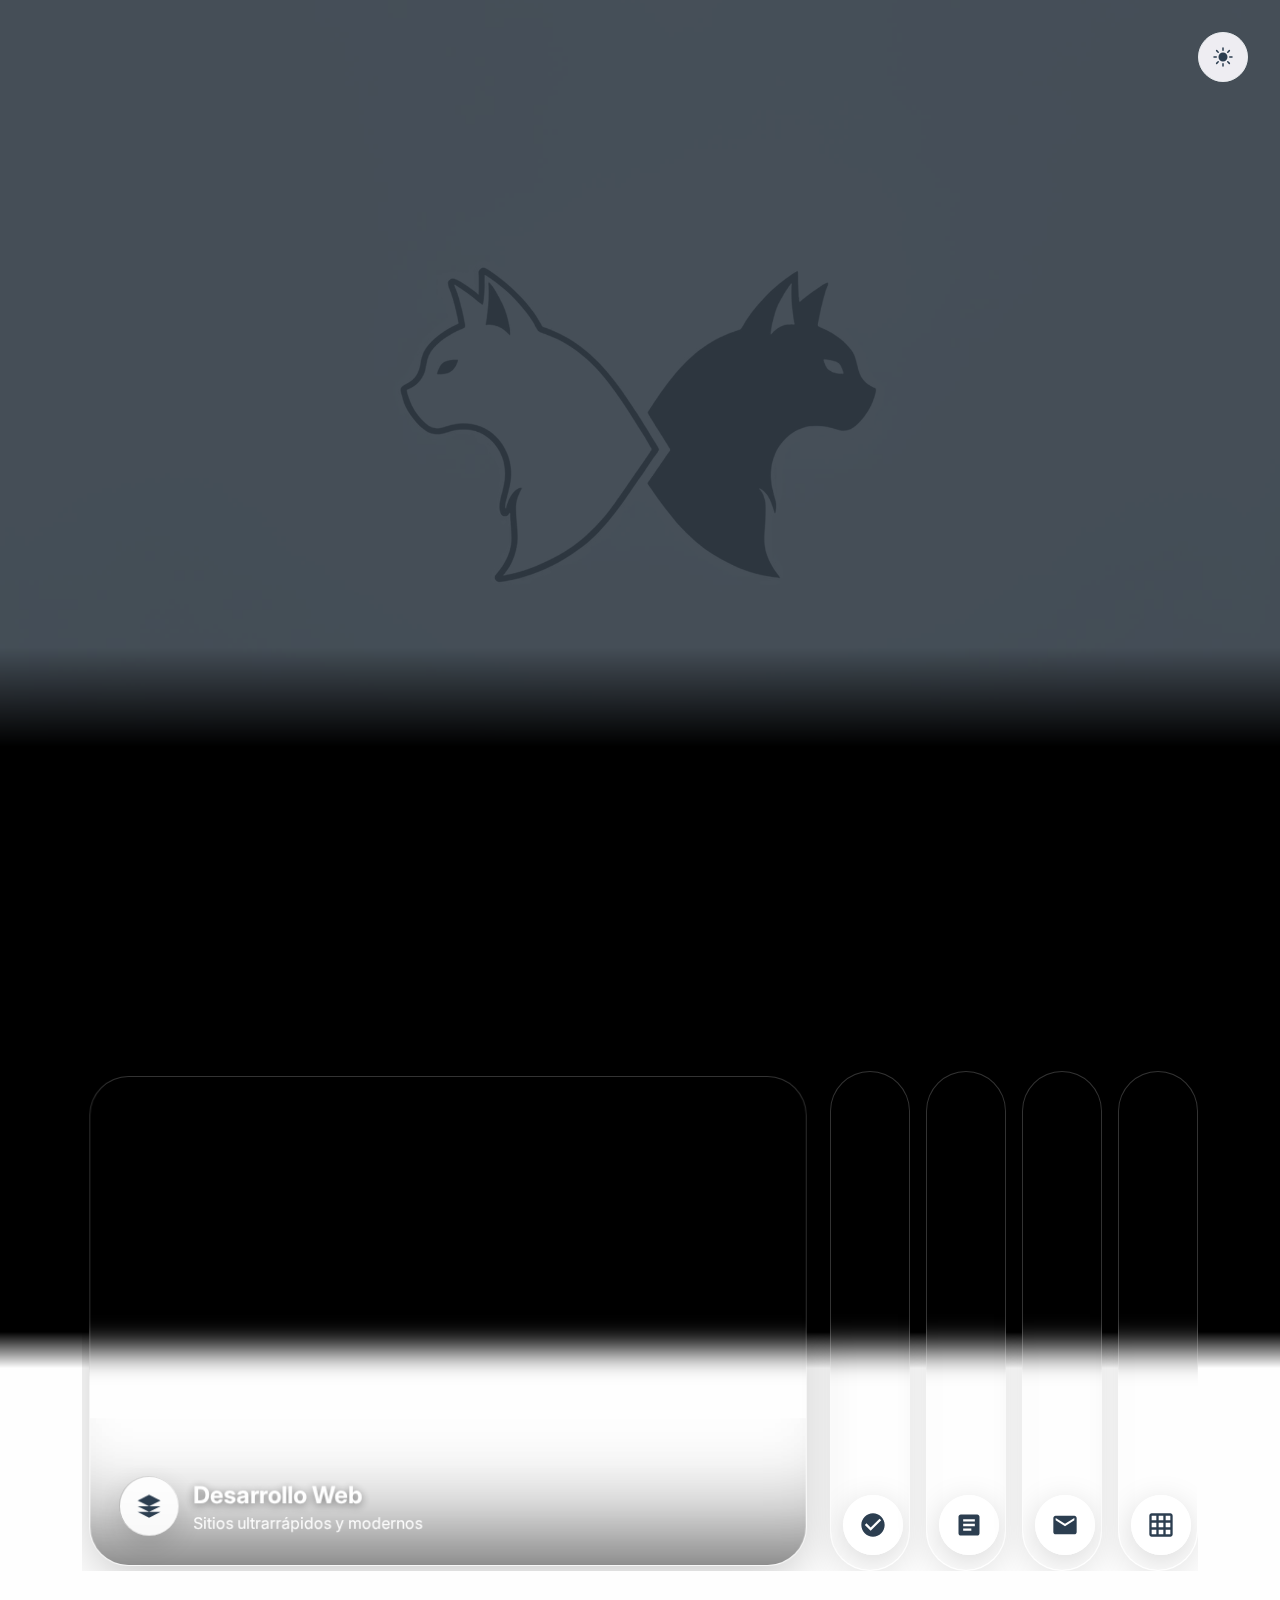
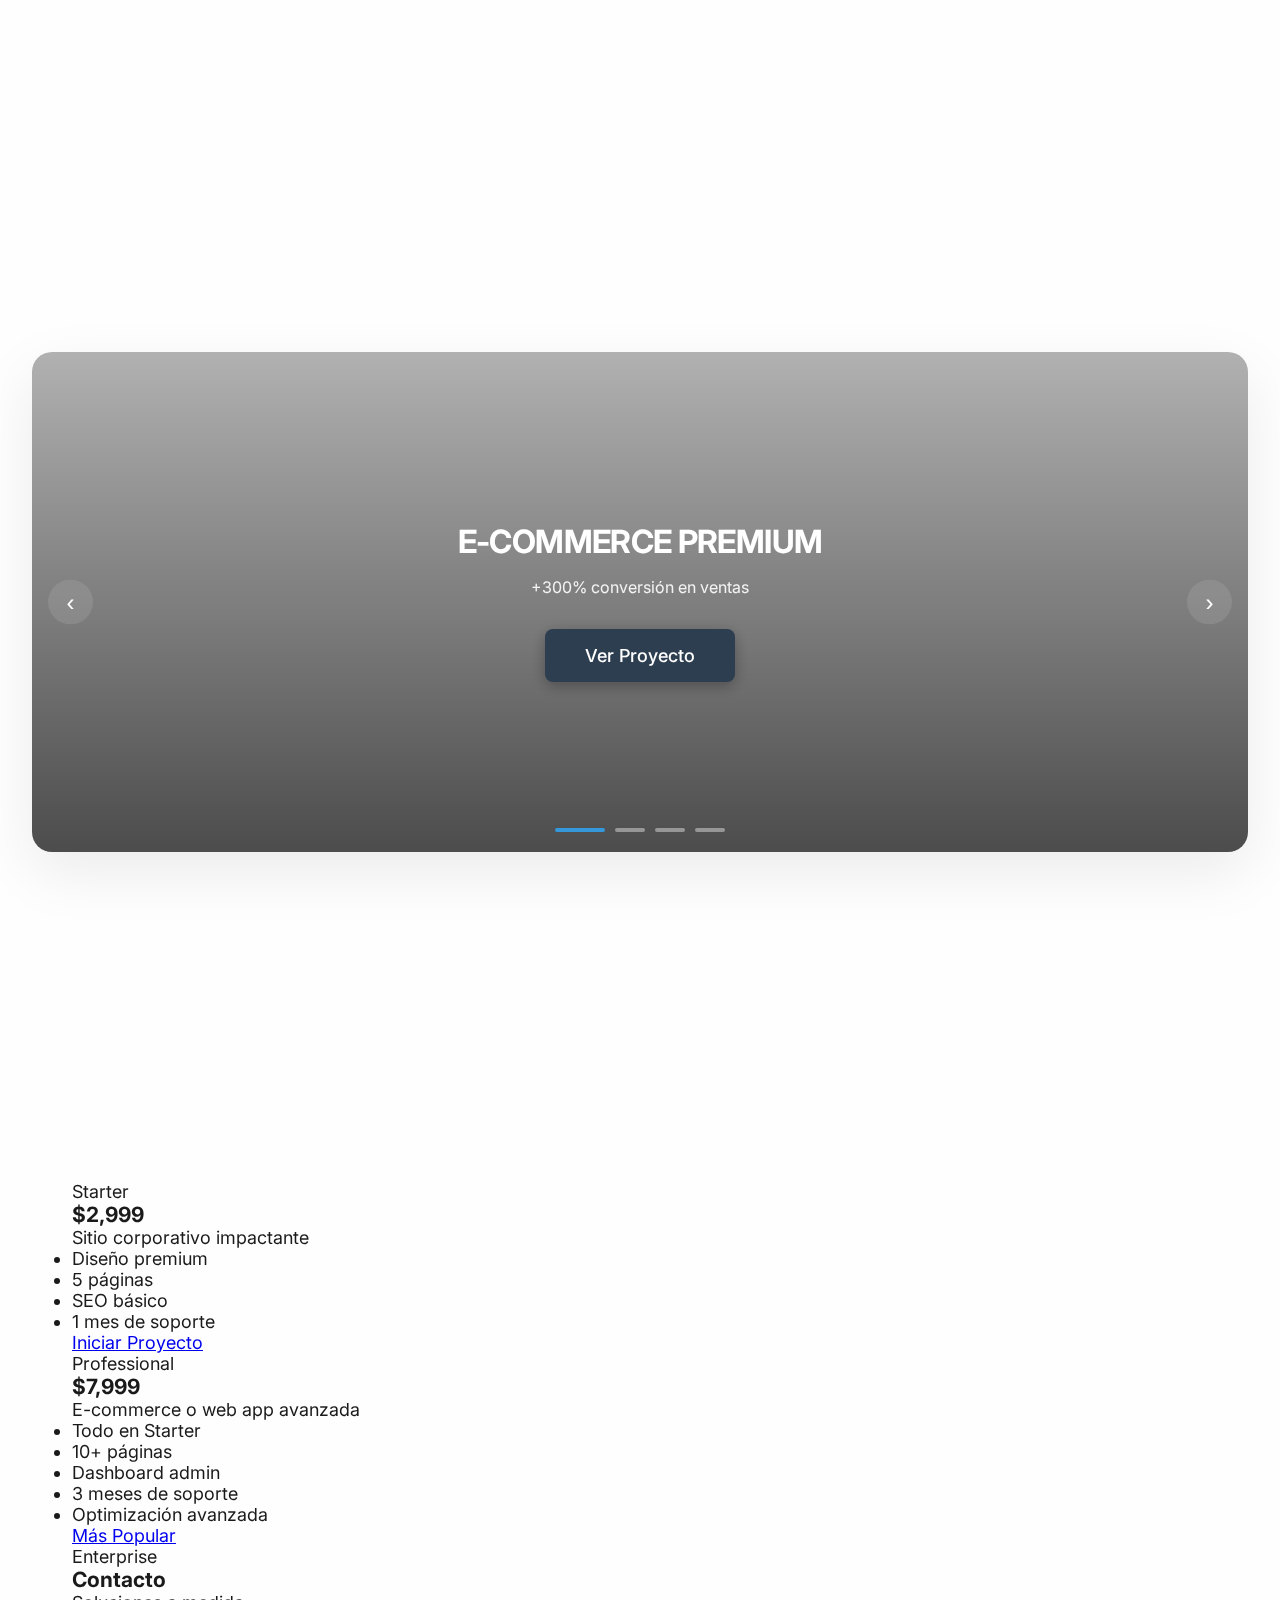
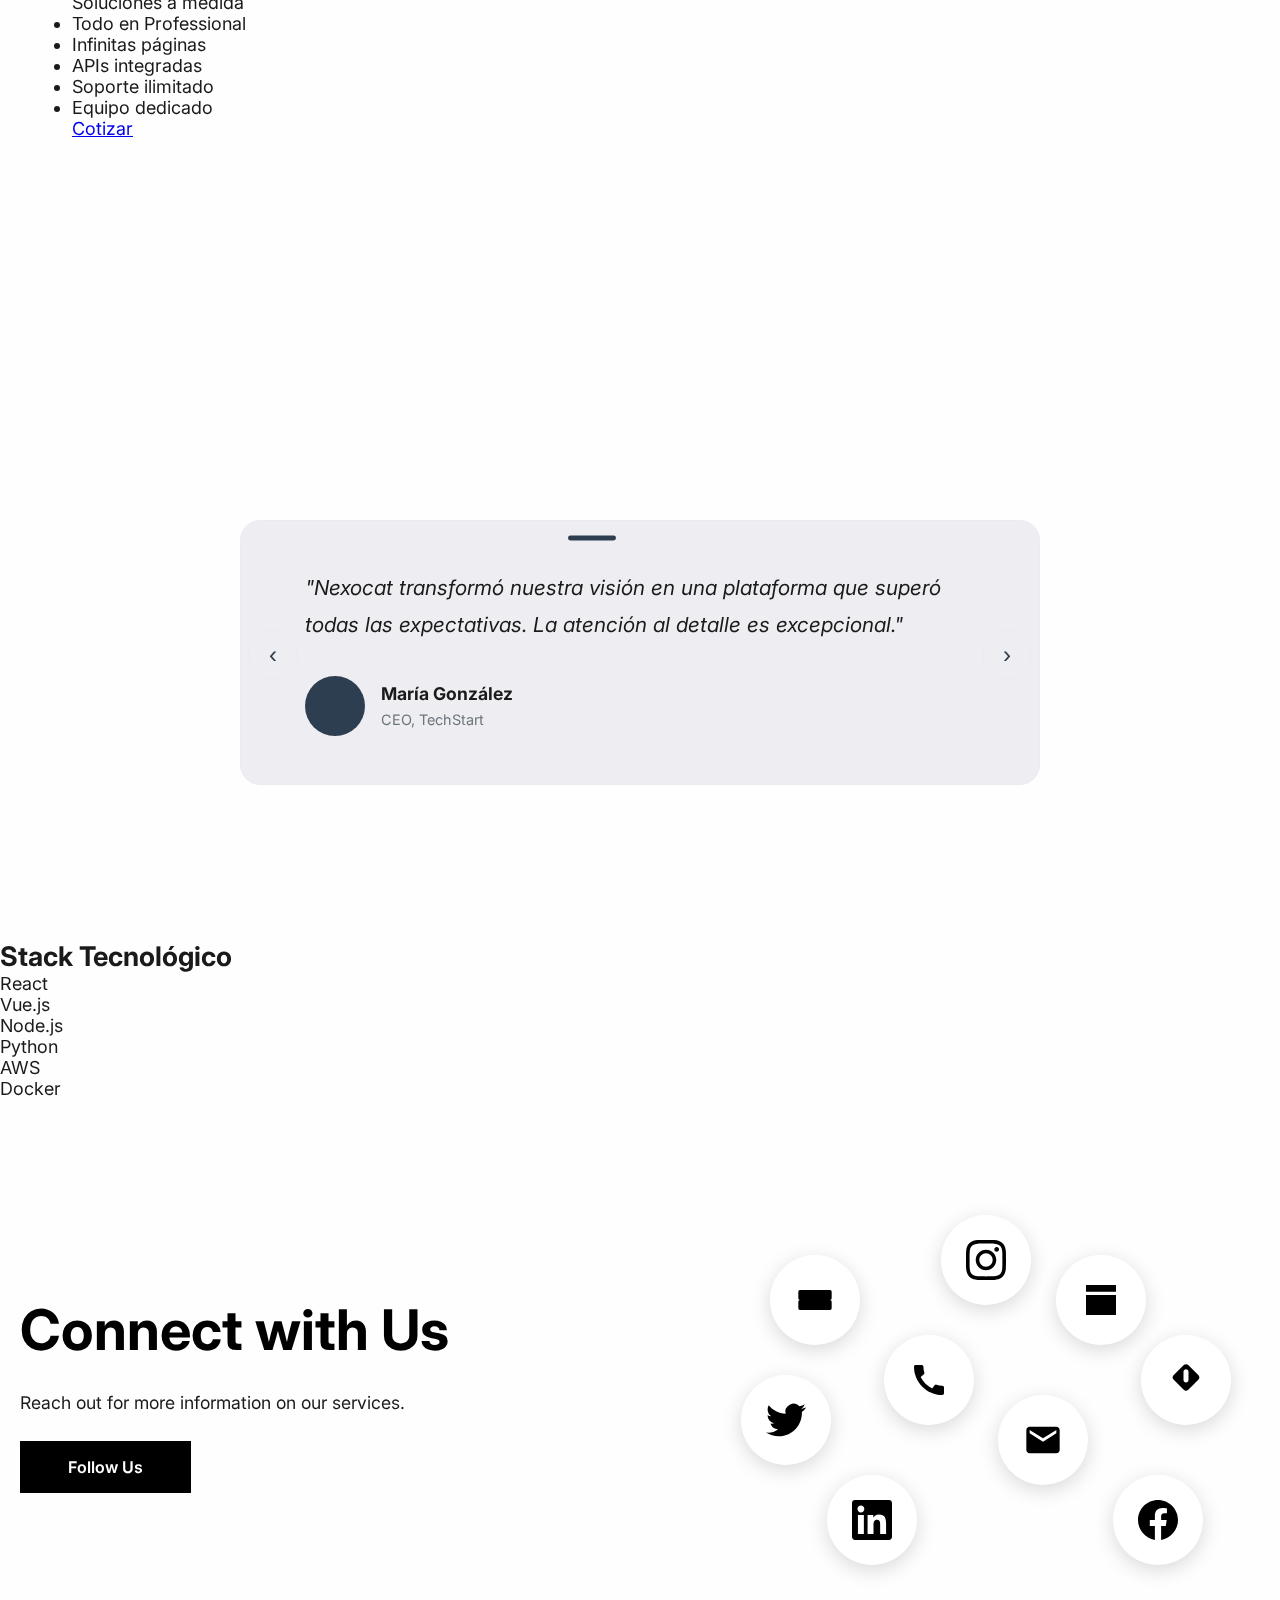
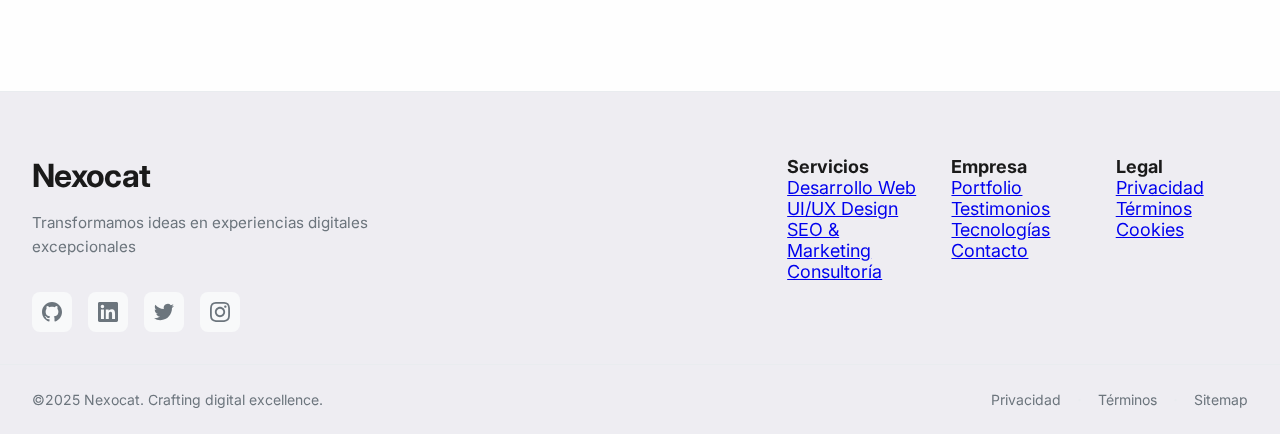
<file: boceto1/index.html>
<!DOCTYPE html>
<html lang="es" data-theme="light">

<head>
    <meta charset="UTF-8">
    <meta name="viewport" content="width=device-width, initial-scale=1.0">
    <title>Nexocat - Creamos Experiencias Digitales</title>
    <link rel="stylesheet" href="styles.css">
    <link rel="preconnect" href="https://fonts.googleapis.com">
    <link rel="preconnect" href="https://fonts.gstatic.com" crossorigin>
    <link href="https://fonts.googleapis.com/css2?family=Inter:wght@300;400;500;600;700&display=swap" rel="stylesheet">
    <link rel="icon" type="image/x-icon" href="./img/favicon.ico">
</head>

<body>
    <div id="app-background">
        <div id="app-background-image" class="background-image"></div>
        <div class="bg-particles" id="particles"></div>
    </div>
    <!-- Toggle Modo Día/Noche -->
    <button class="theme-toggle" id="themeToggle" aria-label="Cambiar tema">
        <svg class="sun-icon" viewBox="0 0 24 24" fill="currentColor">
            <path
                d="M12 2.25a.75.75 0 01.75.75v2.25a.75.75 0 01-1.5 0V3a.75.75 0 01.75-.75zM7.5 12a4.5 4.5 0 119 0 4.5 4.5 0 01-9 0zM18.894 6.166a.75.75 0 00-1.06-1.06l-1.591 1.591a.75.75 0 101.06 1.06l1.591-1.591zM21.75 12a.75.75 0 01-.75.75h-2.25a.75.75 0 010-1.5H21a.75.75 0 01.75.75zM17.834 18.894a.75.75 0 001.06-1.06l-1.591-1.591a.75.75 0 10-1.06 1.06l1.591 1.591zM12 18a.75.75 0 01.75.75V21a.75.75 0 01-1.5 0v-2.25A.75.75 0 0112 18zM7.758 17.303a.75.75 0 00-1.061-1.06l-1.591 1.591a.75.75 0 001.06 1.06l1.591-1.591zM6 12a.75.75 0 01-.75.75H3a.75.75 0 010-1.5h2.25A.75.75 0 016 12zM6.697 7.757a.75.75 0 001.06-1.06l-1.591-1.591a.75.75 0 00-1.06 1.06l1.591 1.591z" />
        </svg>
        <svg class="moon-icon" viewBox="0 0 24 24" fill="currentColor">
            <path
                d="M9.528 1.718a.75.75 0 01.162.819A8.97 8.97 0 009 6a9 9 0 009 9 8.97 8.97 0 003.463-.69.75.75 0 01.981.98 10.503 10.503 0 01-9.694 6.46c-5.799 0-10.5-4.701-10.5-10.5 0-4.368 2.667-8.112 6.46-9.694a.75.75 0 01.818.162z" />
        </svg>
    </button>

    <!-- Header code-->
    <div class="header">
        <div class="spotlight">
            <div></div>
            <div></div>
            <div></div>
        </div>
    </div>
    <div class="hero2">
        <div class="accent-lines">
            <div>
                <div></div>
                <div></div>
                <div></div>
                <div></div>
                <div></div>
            </div>
            <div>
                <div></div>
                <div></div>
                <div></div>
                <div></div>
            </div>
        </div>
        <div class="heroSubP">
            <p>Diseño web</p>
        </div>
        <div class="hero">
            <div class="heroT">
                <h2>Nexocat</h2>
                <h2>Nexocat</h2>
            </div>
        </div>
        <p class="heroP">Creatividad <br>
            Posicionamiento en linea</p>
        <div class="mountains">
            <!-- <div></div>
            <div></div>
            <div></div> -->
            <div class="hero-visual">
                <div class="code-window">
                    <div class="code-header">
                        <div class="code-dot red"></div>
                        <div class="code-dot yellow"></div>
                        <div class="code-dot green"></div>
                    </div>
                    <div class="code-body">
                        <pre><code><span class="code-keyword">const</span> website = <span class="code-function">createExperience</span>({
  <span class="code-property">design</span>: <span class="code-string">'premium'</span>,
  <span class="code-property">speed</span>: <span class="code-string">'ultra'</span>,
  <span class="code-property">impact</span>: <span class="code-string">'memorable'</span>
});</code></pre>
                    </div>
                </div>
            </div>
            <div class="hero-visual">
                <div class="code-window">
                    <div class="code-header">
                        <div class="code-dot red"></div>
                        <div class="code-dot yellow"></div>
                        <div class="code-dot green"></div>
                    </div>
                    <div class="code-body">
                        <pre><code><span class="code-keyword">const</span> website = <span class="code-function">createExperience</span>({
  <span class="code-property">design</span>: <span class="code-string">'premium'</span>,
  <span class="code-property">speed</span>: <span class="code-string">'ultra'</span>,
  <span class="code-property">impact</span>: <span class="code-string">'memorable'</span>
});</code></pre>
                    </div>
                </div>
            </div>
            <div class="hero-visual">
                <div class="code-window">
                    <div class="code-header">
                        <div class="code-dot red"></div>
                        <div class="code-dot yellow"></div>
                        <div class="code-dot green"></div>
                    </div>
                    <div class="code-body">
                        <pre><code><span class="code-keyword">const</span> website = <span class="code-function">createExperience</span>({
  <span class="code-property">design</span>: <span class="code-string">'premium'</span>,
  <span class="code-property">speed</span>: <span class="code-string">'ultra'</span>,
  <span class="code-property">impact</span>: <span class="code-string">'memorable'</span>
});</code></pre>
                    </div>
                </div>
            </div>
        </div>
        <div class="hero-spacer"></div>

    </div>

    <!-- Servicios -->
    <section id="servicios" class="services-section">
        <div class="container">
            <h2 class="section-title scroll-animate">Nuestros Servicios</h2>

            <div class="expanding-options">
                <div class="expand-option active"
                    style="--optionBackground:url('https://images.unsplash.com/photo-1498050108023-c5249f4df085?w=1200');">
                    <div class="expand-shadow"></div>
                    <div class="expand-label">
                        <div class="expand-icon">
                            <svg width="24" height="24" viewBox="0 0 24 24" fill="currentColor">
                                <path d="M12 2L2 7l10 5 10-5-10-5zM2 17l10 5 10-5M2 12l10 5 10-5" />
                            </svg>
                        </div>
                        <div class="expand-info">
                            <div class="expand-main">Desarrollo Web</div>
                            <div class="expand-sub">Sitios ultrarrápidos y modernos</div>
                        </div>
                    </div>
                </div>

                <div class="expand-option"
                    style="--optionBackground:url('https://images.unsplash.com/photo-1561070791-2526d30994b5?w=1200');">
                    <div class="expand-shadow"></div>
                    <div class="expand-label">
                        <div class="expand-icon">
                            <svg width="24" height="24" viewBox="0 0 24 24" fill="currentColor">
                                <path
                                    d="M12 2C6.48 2 2 6.48 2 12s4.48 10 10 10 10-4.48 10-10S17.52 2 12 2zm-2 15l-5-5 1.41-1.41L10 14.17l7.59-7.59L19 8l-9 9z" />
                            </svg>
                        </div>
                        <div class="expand-info">
                            <div class="expand-main">UI/UX Design</div>
                            <div class="expand-sub">Interfaces que enamoran</div>
                        </div>
                    </div>
                </div>

                <div class="expand-option"
                    style="--optionBackground:url('https://images.unsplash.com/photo-1432888498266-38ffec3eaf0a?w=1200');">
                    <div class="expand-shadow"></div>
                    <div class="expand-label">
                        <div class="expand-icon">
                            <svg width="24" height="24" viewBox="0 0 24 24" fill="currentColor">
                                <path
                                    d="M19 3H5c-1.1 0-2 .9-2 2v14c0 1.1.9 2 2 2h14c1.1 0 2-.9 2-2V5c0-1.1-.9-2-2-2zm-5 14H7v-2h7v2zm3-4H7v-2h10v2zm0-4H7V7h10v2z" />
                            </svg>
                        </div>
                        <div class="expand-info">
                            <div class="expand-main">SEO & Performance</div>
                            <div class="expand-sub">Posicionamiento optimizado</div>
                        </div>
                    </div>
                </div>

                <div class="expand-option"
                    style="--optionBackground:url('https://images.unsplash.com/photo-1460925895917-afdab827c52f?w=1200');">
                    <div class="expand-shadow"></div>
                    <div class="expand-label">
                        <div class="expand-icon">
                            <svg width="24" height="24" viewBox="0 0 24 24" fill="currentColor">
                                <path
                                    d="M20 4H4c-1.1 0-1.99.9-1.99 2L2 18c0 1.1.9 2 2 2h16c1.1 0 2-.9 2-2V6c0-1.1-.9-2-2-2zm0 4l-8 5-8-5V6l8 5 8-5v2z" />
                            </svg>
                        </div>
                        <div class="expand-info">
                            <div class="expand-main">E-commerce</div>
                            <div class="expand-sub">Tiendas online efectivas</div>
                        </div>
                    </div>
                </div>

                <div class="expand-option"
                    style="--optionBackground:url('https://images.unsplash.com/photo-1551288049-bebda4e38f71?w=1200');">
                    <div class="expand-shadow"></div>
                    <div class="expand-label">
                        <div class="expand-icon">
                            <svg width="24" height="24" viewBox="0 0 24 24" fill="currentColor">
                                <path
                                    d="M20 2H4c-1.1 0-2 .9-2 2v16c0 1.1.9 2 2 2h16c1.1 0 2-.9 2-2V4c0-1.1-.9-2-2-2zM8 20H4v-4h4v4zm0-6H4v-4h4v4zm0-6H4V4h4v4zm6 12h-4v-4h4v4zm0-6h-4v-4h4v4zm0-6h-4V4h4v4zm6 12h-4v-4h4v4zm0-6h-4v-4h4v4zm0-6h-4V4h4v4z" />
                            </svg>
                        </div>
                        <div class="expand-info">
                            <div class="expand-main">Consultoría</div>
                            <div class="expand-sub">Estrategia digital</div>
                        </div>
                    </div>
                </div>
            </div>
        </div>
    </section>

    <!-- Portfolio -->
    <section class="portfolio-section">
        <div class="container">
            <h2 class="section-title scroll-animate">Proyectos Destacados</h2>

            <div class="custom-slider">
                <div class="slider-wrapper">
                    <div class="slider-track" id="sliderTrack">
                        <!-- Slide 1 -->
                        <div class="slider-slide active"
                            style="background-image: url('https://images.unsplash.com/photo-1460925895917-afdab827c52f?w=1200');">
                            <div class="slide-overlay"></div>
                            <div class="slide-content">
                                <h3>E-commerce Premium</h3>
                                <p>+300% conversión en ventas</p>
                                <a href="#" class="slide-btn">Ver Proyecto</a>
                            </div>
                        </div>

                        <!-- Slide 2 -->
                        <div class="slider-slide"
                            style="background-image: url('https://images.unsplash.com/photo-1551288049-bebda4e38f71?w=1200');">
                            <div class="slide-overlay"></div>
                            <div class="slide-content">
                                <h3>Platform SaaS</h3>
                                <p>Escalabilidad empresarial</p>
                                <a href="#" class="slide-btn">Ver Proyecto</a>
                            </div>
                        </div>

                        <!-- Slide 3 -->
                        <div class="slider-slide"
                            style="background-image: url('https://images.unsplash.com/photo-1454165804606-c3d57bc86b40?w=1200');">
                            <div class="slide-overlay"></div>
                            <div class="slide-content">
                                <h3>Corporate Site</h3>
                                <p>Diseño institucional</p>
                                <a href="#" class="slide-btn">Ver Proyecto</a>
                            </div>
                        </div>

                        <!-- Slide 4 -->
                        <div class="slider-slide"
                            style="background-image: url('https://images.unsplash.com/photo-1432888622747-4eb9a8efeb07?w=1200');">
                            <div class="slide-overlay"></div>
                            <div class="slide-content">
                                <h3>App Mobile</h3>
                                <p>Experiencia nativa</p>
                                <a href="#" class="slide-btn">Ver Proyecto</a>
                            </div>
                        </div>
                    </div>
                </div>

                <!-- Controles -->
                <button class="slider-btn-nav prev" id="prevBtn">‹</button>
                <button class="slider-btn-nav next" id="nextBtn">›</button>

                <!-- Indicadores -->
                <div class="slider-dots" id="sliderDots"></div>
            </div>
        </div>
    </section>

    <!-- Sección Planes -->
    <section class="pricing-section">
        <div class="container">
            <h2 class="section-title scroll-animate">Planes Exclusivos</h2>
            <div class="pricing-grid">
                <div class="pricing-card scroll-animate">
                    <div class="pricing-badge">Starter</div>
                    <h3>$2,999</h3>
                    <p class="pricing-description">Sitio corporativo impactante</p>
                    <ul class="pricing-features">
                        <li>Diseño premium</li>
                        <li>5 páginas</li>
                        <li>SEO básico</li>
                        <li>1 mes de soporte</li>
                    </ul>
                    <a href="#" class="btn-primary">Iniciar Proyecto</a>
                </div>

                <div class="pricing-card featured scroll-animate" style="animation-delay: 0.2s">
                    <div class="pricing-badge popular">Professional</div>
                    <h3>$7,999</h3>
                    <p class="pricing-description">E-commerce o web app avanzada</p>
                    <ul class="pricing-features">
                        <li>Todo en Starter</li>
                        <li>10+ páginas</li>
                        <li>Dashboard admin</li>
                        <li>3 meses de soporte</li>
                        <li>Optimización avanzada</li>
                    </ul>
                    <a href="#" class="btn-primary">Más Popular</a>
                </div>

                <div class="pricing-card scroll-animate" style="animation-delay: 0.4s">
                    <div class="pricing-badge">Enterprise</div>
                    <h3>Contacto</h3>
                    <p class="pricing-description">Soluciones a medida</p>
                    <ul class="pricing-features">
                        <li>Todo en Professional</li>
                        <li>Infinitas páginas</li>
                        <li>APIs integradas</li>
                        <li>Soporte ilimitado</li>
                        <li>Equipo dedicado</li>
                    </ul>
                    <a href="#" class="btn-primary">Cotizar</a>
                </div>
            </div>
        </div>
    </section>

    <!-- Sección Testimonios -->
    <section class="testimonials-section">
        <div class="container">
            <h2 class="section-title scroll-animate">Lo que dicen nuestros clientes</h2>
            <div class="testimonials-carousel" id="testimonialsCarousel">
                <div class="testimonial-card active">
                    <p class="testimonial-text">"Nexocat transformó nuestra visión en una plataforma que superó todas
                        las expectativas. La atención al detalle es excepcional."</p>
                    <div class="testimonial-author">
                        <div class="author-avatar"></div>
                        <div class="author-info">
                            <h4>María González</h4>
                            <span>CEO, TechStart</span>
                        </div>
                    </div>
                </div>

                <div class="testimonial-card">
                    <p class="testimonial-text">"El rendimiento de nuestra web multiplicó las conversiones. Un equipo
                        técnico de primer nivel."</p>
                    <div class="testimonial-author">
                        <div class="author-avatar"></div>
                        <div class="author-info">
                            <h4>Carlos Méndez</h4>
                            <span>Director de Marketing, RetailPro</span>
                        </div>
                    </div>
                </div>

                <div class="testimonial-card">
                    <p class="testimonial-text">"Entregaron antes de tiempo y con calidad superior. No dudaría en
                        recomendarlos."</p>
                    <div class="testimonial-author">
                        <div class="author-avatar"></div>
                        <div class="author-info">
                            <h4>Ana López</h4>
                            <span>Founder, EcoBrand</span>
                        </div>
                    </div>
                </div>

                <div class="carousel-controls">
                    <button class="carousel-btn prev" aria-label="Anterior">‹</button>
                    <button class="carousel-btn next" aria-label="Siguiente">›</button>
                </div>

                <div class="carousel-indicators">
                    <span class="indicator active" data-index="0"></span>
                    <span class="indicator" data-index="1"></span>
                    <span class="indicator" data-index="2"></span>
                </div>
            </div>
        </div>
    </section>

    <!-- Sección Tecnologías -->
    <section class="tech-section">
        <div class="container">
            <h2 class="section-title scroll-animate">Stack Tecnológico</h2>
            <div class="tech-grid">
                <div class="tech-item scroll-animate">
                    <div class="tech-logo react"></div>
                    <span>React</span>
                </div>
                <div class="tech-item scroll-animate" style="animation-delay: 0.1s">
                    <div class="tech-logo vue"></div>
                    <span>Vue.js</span>
                </div>
                <div class="tech-item scroll-animate" style="animation-delay: 0.2s">
                    <div class="tech-logo node"></div>
                    <span>Node.js</span>
                </div>
                <div class="tech-item scroll-animate" style="animation-delay: 0.3s">
                    <div class="tech-logo python"></div>
                    <span>Python</span>
                </div>
                <div class="tech-item scroll-animate" style="animation-delay: 0.4s">
                    <div class="tech-logo aws"></div>
                    <span>AWS</span>
                </div>
                <div class="tech-item scroll-animate" style="animation-delay: 0.5s">
                    <div class="tech-logo docker"></div>
                    <span>Docker</span>
                </div>
            </div>
        </div>
    </section>

    <!-- seccion de contacto -->
    <section class="connect">
        <div class="connect__container">
            <div class="connect__content">
                <h2 class="connect__title">Connect with Us</h2>
                <p class="connect__description">Reach out for more information on our services.</p>
                <a href="#contact" class="connect__btn">Follow Us</a>
            </div>

            <div class="connect__icons">
                <div class="connect__icon connect__icon--1">
                    <svg width="40" height="40" viewBox="0 0 24 24" fill="currentColor">
                        <path
                            d="M21 6H3a1 1 0 0 0-1 1v4a1 1 0 0 0 1 1h18a1 1 0 0 0 1-1V7a1 1 0 0 0-1-1zm0 6H3a1 1 0 0 0-1 1v4a1 1 0 0 0 1 1h18a1 1 0 0 0 1-1v-4a1 1 0 0 0-1-1z" />
                    </svg>
                </div>

                <div class="connect__icon connect__icon--2">
                    <svg width="40" height="40" viewBox="0 0 24 24" fill="currentColor">
                        <path d="M3 9h18v12H3z M3 3h18v4H3z" />
                    </svg>
                </div>

                <div class="connect__icon connect__icon--3">
                    <svg width="40" height="40" viewBox="0 0 24 24" fill="currentColor">
                        <path
                            d="M12 2.5c-.5 0-1 .21-1.35.56L4.5 9.21c-.7.7-.7 1.84 0 2.54l6.15 6.15c.35.35.85.56 1.35.56s1-.21 1.35-.56l6.15-6.15c.7-.7.7-1.84 0-2.54l-6.15-6.15c-.35-.35-.85-.56-1.35-.56zm0 3c.83 0 1.5.67 1.5 1.5v5c0 .83-.67 1.5-1.5 1.5s-1.5-.67-1.5-1.5v-5c0-.83.67-1.5 1.5-1.5z" />
                    </svg>
                </div>

                <div class="connect__icon connect__icon--4">
                    <svg width="40" height="40" viewBox="0 0 24 24" fill="currentColor">
                        <path
                            d="M20.01 15.38c-1.23 0-2.42-.2-3.53-.56-.35-.12-.74-.03-1.01.24l-1.57 1.97c-2.83-1.35-5.48-3.9-6.89-6.83l1.95-1.66c.27-.28.35-.67.24-1.02-.37-1.11-.56-2.3-.56-3.53 0-.54-.45-.99-.99-.99H4.19C3.65 3 3 3.24 3 3.99 3 13.28 10.73 21 20.01 21c.71 0 .99-.63.99-1.18v-3.45c0-.54-.45-.99-.99-.99z" />
                    </svg>
                </div>

                <div class="connect__icon connect__icon--5">
                    <svg width="40" height="40" viewBox="0 0 24 24" fill="currentColor">
                        <path
                            d="M20 4H4c-1.1 0-1.99.9-1.99 2L2 18c0 1.1.9 2 2 2h16c1.1 0 2-.9 2-2V6c0-1.1-.9-2-2-2zm0 4l-8 5-8-5V6l8 5 8-5v2z" />
                    </svg>
                </div>

                <div class="connect__icon connect__icon--6">
                    <svg width="40" height="40" viewBox="0 0 24 24" fill="currentColor">
                        <path
                            d="M24 12.073c0-6.627-5.373-12-12-12s-12 5.373-12 12c0 5.99 4.388 10.954 10.125 11.854v-8.385H7.078v-3.47h3.047V9.43c0-3.007 1.792-4.669 4.533-4.669 1.312 0 2.686.235 2.686.235v2.953H15.83c-1.491 0-1.956.925-1.956 1.874v2.25h3.328l-.532 3.47h-2.796v8.385C19.612 23.027 24 18.062 24 12.073z" />
                    </svg>
                </div>

                <div class="connect__icon connect__icon--7">
                    <svg width="40" height="40" viewBox="0 0 24 24" fill="currentColor">
                        <path
                            d="M23.953 4.57a10 10 0 01-2.825.775 4.958 4.958 0 002.163-2.723c-.951.555-2.005.959-3.127 1.184a4.92 4.92 0 00-8.384 4.482C7.69 8.095 4.067 6.13 1.64 3.162a4.822 4.822 0 00-.666 2.475c0 1.71.87 3.213 2.188 4.096a4.904 4.904 0 01-2.228-.616v.06a4.923 4.923 0 003.946 4.827 4.996 4.996 0 01-2.212.085 4.936 4.936 0 004.604 3.417 9.867 9.867 0 01-6.102 2.105c-.39 0-.779-.023-1.17-.067a13.995 13.995 0 007.557 2.209c9.053 0 13.998-7.496 13.998-13.985 0-.21 0-.42-.015-.63A9.935 9.935 0 0024 4.59z" />
                    </svg>
                </div>

                <div class="connect__icon connect__icon--8">
                    <svg width="40" height="40" viewBox="0 0 24 24" fill="currentColor">
                        <path
                            d="M20.447 20.452h-3.554v-5.569c0-1.328-.027-3.037-1.852-3.037-1.853 0-2.136 1.445-2.136 2.939v5.667H9.351V9h3.414v1.561h.046c.477-.9 1.637-1.85 3.37-1.85 3.601 0 4.267 2.37 4.267 5.455v6.286zM5.337 7.433c-1.144 0-2.063-.926-2.063-2.065 0-1.138.92-2.063 2.063-2.063 1.14 0 2.064.925 2.064 2.063 0 1.139-.925 2.065-2.064 2.065zm1.782 13.019H3.555V9h3.564v11.452zM22.225 0H1.771C.792 0 0 .774 0 1.729v20.542C0 23.227.792 24 1.771 24h20.451C23.2 24 24 23.227 24 22.271V1.729C24 .774 23.2 0 22.222 0h.003z" />
                    </svg>
                </div>

                <div class="connect__icon connect__icon--9">
                    <svg width="40" height="40" viewBox="0 0 24 24" fill="currentColor">
                        <path
                            d="M12 2.163c3.204 0 3.584.012 4.85.07 3.252.148 4.771 1.691 4.919 4.919.058 1.265.069 1.645.069 4.849 0 3.205-.012 3.584-.069 4.849-.149 3.225-1.664 4.771-4.919 4.919-1.266.058-1.644.07-4.85.07-3.204 0-3.584-.012-4.849-.07-3.26-.149-4.771-1.699-4.919-4.92-.058-1.265-.07-1.644-.07-4.849 0-3.204.013-3.583.07-4.849.149-3.227 1.664-4.771 4.919-4.919 1.266-.057 1.645-.069 4.849-.069zm0-2.163c-3.259 0-3.667.014-4.947.072-4.358.2-6.78 2.618-6.98 6.98-.059 1.281-.073 1.689-.073 4.948 0 3.259.014 3.668.072 4.948.2 4.358 2.618 6.78 6.98 6.98 1.281.058 1.689.072 4.948.072 3.259 0 3.668-.014 4.948-.072 4.354-.2 6.782-2.618 6.979-6.98.059-1.28.073-1.689.073-4.948 0-3.259-.014-3.667-.072-4.947-.196-4.354-2.617-6.78-6.979-6.98-1.281-.059-1.69-.073-4.949-.073zm0 5.838c-3.403 0-6.162 2.759-6.162 6.162s2.759 6.163 6.162 6.163 6.162-2.759 6.162-6.163c0-3.403-2.759-6.162-6.162-6.162zm0 10.162c-2.209 0-4-1.79-4-4 0-2.209 1.791-4 4-4s4 1.791 4 4c0 2.21-1.791 4-4 4zm6.406-11.845c-.796 0-1.441.645-1.441 1.44s.645 1.44 1.441 1.44c.795 0 1.439-.645 1.439-1.44s-.644-1.44-1.439-1.44z" />
                    </svg>
                </div>
            </div>
        </div>
    </section>


    <!-- Footer -->
    <footer class="minimal-footer">
        <div class="footer-container">
            <!-- Logo y descripción -->
            <div class="footer-brand">
                <h3 class="footer-logo">Nexocat</h3>
                <p class="footer-tagline">Transformamos ideas en experiencias digitales excepcionales</p>
                <div class="footer-social">
                    <a href="#" aria-label="GitHub">
                        <svg width="20" height="20" viewBox="0 0 24 24" fill="currentColor">
                            <path
                                d="M12 0c-6.626 0-12 5.373-12 12 0 5.302 3.438 9.8 8.207 11.387.599.111.793-.261.793-.577v-2.234c-3.338.726-4.033-1.416-4.033-1.416-.546-1.387-1.333-1.756-1.333-1.756-1.089-.745.083-.729.083-.729 1.205.084 1.839 1.237 1.839 1.237 1.07 1.834 2.807 1.304 3.492.997.107-.775.418-1.305.762-1.604-2.665-.305-5.467-1.334-5.467-5.931 0-1.311.469-2.381 1.236-3.221-.124-.303-.535-1.524.117-3.176 0 0 1.008-.322 3.301 1.23.957-.266 1.983-.399 3.003-.404 1.02.005 2.047.138 3.006.404 2.291-1.552 3.297-1.23 3.297-1.23.653 1.653.242 2.874.118 3.176.77.84 1.235 1.911 1.235 3.221 0 4.609-2.807 5.624-5.479 5.921.43.372.823 1.102.823 2.222v3.293c0 .319.192.694.801.576 4.765-1.589 8.199-6.086 8.199-11.386 0-6.627-5.373-12-12-12z" />
                        </svg>
                    </a>
                    <a href="#" aria-label="LinkedIn">
                        <svg width="20" height="20" viewBox="0 0 24 24" fill="currentColor">
                            <path
                                d="M20.447 20.452h-3.554v-5.569c0-1.328-.027-3.037-1.852-3.037-1.853 0-2.136 1.445-2.136 2.939v5.667H9.351V9h3.414v1.561h.046c.477-.9 1.637-1.85 3.37-1.85 3.601 0 4.267 2.37 4.267 5.455v6.286zM5.337 7.433c-1.144 0-2.063-.926-2.063-2.065 0-1.138.92-2.063 2.063-2.063 1.14 0 2.064.925 2.064 2.063 0 1.139-.925 2.065-2.064 2.065zm1.782 13.019H3.555V9h3.564v11.452zM22.225 0H1.771C.792 0 0 .774 0 1.729v20.542C0 23.227.792 24 1.771 24h20.451C23.2 24 24 23.227 24 22.271V1.729C24 .774 23.2 0 22.222 0h.003z" />
                        </svg>
                    </a>
                    <a href="#" aria-label="Twitter">
                        <svg width="20" height="20" viewBox="0 0 24 24" fill="currentColor">
                            <path
                                d="M23.953 4.57a10 10 0 01-2.825.775 4.958 4.958 0 002.163-2.723c-.951.555-2.005.959-3.127 1.184a4.92 4.92 0 00-8.384 4.482C7.69 8.095 4.067 6.13 1.64 3.162a4.822 4.822 0 00-.666 2.475c0 1.71.87 3.213 2.188 4.096a4.904 4.904 0 01-2.228-.616v.06a4.923 4.923 0 003.946 4.827 4.996 4.996 0 01-2.212.085 4.936 4.936 0 004.604 3.417 9.867 9.867 0 01-6.102 2.105c-.39 0-.779-.023-1.17-.067a13.995 13.995 0 007.557 2.209c9.053 0 13.998-7.496 13.998-13.985 0-.21 0-.42-.015-.63A9.935 9.935 0 0024 4.59z" />
                        </svg>
                    </a>
                    <a href="#" aria-label="Instagram">
                        <svg width="20" height="20" viewBox="0 0 24 24" fill="currentColor">
                            <path
                                d="M12 2.163c3.204 0 3.584.012 4.85.07 3.252.148 4.771 1.691 4.919 4.919.058 1.265.069 1.645.069 4.849 0 3.205-.012 3.584-.069 4.849-.149 3.225-1.664 4.771-4.919 4.919-1.266.058-1.644.07-4.85.07-3.204 0-3.584-.012-4.849-.07-3.26-.149-4.771-1.699-4.919-4.92-.058-1.265-.07-1.644-.07-4.849 0-3.204.013-3.583.07-4.849.149-3.227 1.664-4.771 4.919-4.919 1.266-.057 1.645-.069 4.849-.069zm0-2.163c-3.259 0-3.667.014-4.947.072-4.358.2-6.78 2.618-6.98 6.98-.059 1.281-.073 1.689-.073 4.948 0 3.259.014 3.668.072 4.948.2 4.358 2.618 6.78 6.98 6.98 1.281.058 1.689.072 4.948.072 3.259 0 3.668-.014 4.948-.072 4.354-.2 6.782-2.618 6.979-6.98.059-1.28.073-1.689.073-4.948 0-3.259-.014-3.667-.072-4.947-.196-4.354-2.617-6.78-6.979-6.98-1.281-.059-1.69-.073-4.949-.073zm0 5.838c-3.403 0-6.162 2.759-6.162 6.162s2.759 6.163 6.162 6.163 6.162-2.759 6.162-6.163c0-3.403-2.759-6.162-6.162-6.162zm0 10.162c-2.209 0-4-1.79-4-4 0-2.209 1.791-4 4-4s4 1.791 4 4c0 2.21-1.791 4-4 4zm6.406-11.845c-.796 0-1.441.645-1.441 1.44s.645 1.44 1.441 1.44c.795 0 1.439-.645 1.439-1.44s-.644-1.44-1.439-1.44z" />
                        </svg>
                    </a>
                </div>
            </div>

            <!-- Links de navegación -->
            <div class="footer-links-grid">
                <div class="footer-column">
                    <h4>Servicios</h4>
                    <a href="#servicios">Desarrollo Web</a>
                    <a href="#servicios">UI/UX Design</a>
                    <a href="#servicios">SEO & Marketing</a>
                    <a href="#servicios">Consultoría</a>
                </div>

                <div class="footer-column">
                    <h4>Empresa</h4>
                    <a href="#portfolio">Portfolio</a>
                    <a href="#testimonios">Testimonios</a>
                    <a href="#tech">Tecnologías</a>
                    <a href="#contacto">Contacto</a>
                </div>

                <div class="footer-column">
                    <h4>Legal</h4>
                    <a href="#">Privacidad</a>
                    <a href="#">Términos</a>
                    <a href="#">Cookies</a>
                </div>
            </div>
        </div>

        <!-- Bottom bar -->
        <div class="footer-bottom">
            <p>©2025 Nexocat. Crafting digital excellence.</p>
            <div class="footer-bottom-links">
                <a href="#">Privacidad</a>
                <span>·</span>
                <a href="#">Términos</a>
                <span>·</span>
                <a href="#">Sitemap</a>
            </div>
        </div>
    </footer>

    <script src="script.js"></script>

    <script>
        // ===== CAROUSEL TESTIMONIOS =====
        class TestimonialCarousel {
            constructor() {
                this.cards = document.querySelectorAll('.testimonial-card');
                this.indicators = document.querySelectorAll('.indicator');
                this.prevBtn = document.querySelector('.carousel-btn.prev');
                this.nextBtn = document.querySelector('.carousel-btn.next');
                this.currentIndex = 0;
                this.autoPlayInterval = null;

                this.init();
            }

            init() {
                this.prevBtn?.addEventListener('click', () => this.prev());
                this.nextBtn?.addEventListener('click', () => this.next());

                this.indicators.forEach((indicator, index) => {
                    indicator.addEventListener('click', () => this.goTo(index));
                });

                this.startAutoPlay();

                // Pausar al hacer hover
                const carousel = document.getElementById('testimonialsCarousel');
                carousel?.addEventListener('mouseenter', () => this.stopAutoPlay());
                carousel?.addEventListener('mouseleave', () => this.startAutoPlay());
            }

            goTo(index) {
                this.cards[this.currentIndex].classList.remove('active');
                this.indicators[this.currentIndex].classList.remove('active');

                this.currentIndex = index;

                this.cards[this.currentIndex].classList.add('active');
                this.indicators[this.currentIndex].classList.add('active');
            }

            next() {
                const nextIndex = (this.currentIndex + 1) % this.cards.length;
                this.goTo(nextIndex);
            }

            prev() {
                const prevIndex = (this.currentIndex - 1 + this.cards.length) % this.cards.length;
                this.goTo(prevIndex);
            }

            startAutoPlay() {
                this.autoPlayInterval = setInterval(() => this.next(), 5000);
            }

            stopAutoPlay() {
                clearInterval(this.autoPlayInterval);
            }
        }

        // Inicializar cuando el DOM esté listo
        document.addEventListener('DOMContentLoaded', () => {
            // ... (tu código existente) ...

            // Inicializar carousel
            new TestimonialCarousel();
        });
    </script>

    <script>
        // ===== VALIDACIÓN FORMULARIO =====
        class FormValidator {
            constructor() {
                this.form = document.getElementById('contactForm');
                this.init();
            }

            init() {
                this.form?.addEventListener('submit', (e) => {
                    e.preventDefault();

                    // Animación de envío
                    const button = this.form.querySelector('button[type="submit"]');
                    const originalText = button.textContent;

                    button.textContent = 'Enviando...';
                    button.disabled = true;

                    // Simular envío
                    setTimeout(() => {
                        button.textContent = '✓ Mensaje Enviado';
                        button.style.background = '#10B981';

                        // Reset después de 3 segundos
                        setTimeout(() => {
                            button.textContent = originalText;
                            button.disabled = false;
                            button.style.background = '';
                            this.form.reset();
                        }, 3000);
                    }, 1500);
                });
            }
        }

        // Inicializar formulario
        document.addEventListener('DOMContentLoaded', () => {
            // ... (tu código existente) ...
            new FormValidator();
        });
    </script>

    <!-- JavaScript Custom Slider - Agregar antes de cerrar </body> -->
    <script>
        class CustomSlider {
            constructor() {
                this.track = document.getElementById('sliderTrack');
                this.slides = document.querySelectorAll('.slider-slide');
                this.dotsContainer = document.getElementById('sliderDots');
                this.prevBtn = document.getElementById('prevBtn');
                this.nextBtn = document.getElementById('nextBtn');

                this.currentIndex = 0;
                this.autoplayInterval = null;
                this.isTransitioning = false;

                this.init();
            }

            init() {
                // Crear dots
                this.createDots();

                // Event listeners
                this.prevBtn?.addEventListener('click', () => this.prev());
                this.nextBtn?.addEventListener('click', () => this.next());

                // Touch/swipe para móviles
                this.initTouch();

                // Autoplay
                this.startAutoplay();

                // Pausar en hover
                this.track?.addEventListener('mouseenter', () => this.stopAutoplay());
                this.track?.addEventListener('mouseleave', () => this.startAutoplay());
            }

            createDots() {
                this.slides.forEach((_, index) => {
                    const dot = document.createElement('span');
                    dot.classList.add('dot');
                    if (index === 0) dot.classList.add('active');
                    dot.addEventListener('click', () => this.goTo(index));
                    this.dotsContainer?.appendChild(dot);
                });
                this.dots = document.querySelectorAll('.dot');
            }

            goTo(index) {
                if (this.isTransitioning) return;

                this.isTransitioning = true;

                // Remover active
                this.slides[this.currentIndex].classList.remove('active');
                this.dots[this.currentIndex].classList.remove('active');

                // Actualizar índice
                this.currentIndex = index;

                // Agregar active
                this.slides[this.currentIndex].classList.add('active');
                this.dots[this.currentIndex].classList.add('active');

                setTimeout(() => {
                    this.isTransitioning = false;
                }, 600);
            }

            next() {
                const nextIndex = (this.currentIndex + 1) % this.slides.length;
                this.goTo(nextIndex);
            }

            prev() {
                const prevIndex = (this.currentIndex - 1 + this.slides.length) % this.slides.length;
                this.goTo(prevIndex);
            }

            startAutoplay() {
                this.autoplayInterval = setInterval(() => this.next(), 4000);
            }

            stopAutoplay() {
                clearInterval(this.autoplayInterval);
            }

            initTouch() {
                let startX = 0;
                let endX = 0;

                this.track?.addEventListener('touchstart', (e) => {
                    startX = e.touches[0].clientX;
                });

                this.track?.addEventListener('touchmove', (e) => {
                    endX = e.touches[0].clientX;
                });

                this.track?.addEventListener('touchend', () => {
                    const diff = startX - endX;
                    if (Math.abs(diff) > 50) {
                        if (diff > 0) {
                            this.next();
                        } else {
                            this.prev();
                        }
                    }
                });
            }
        }

        // Inicializar cuando el DOM esté listo
        document.addEventListener('DOMContentLoaded', () => {
            new CustomSlider();
        });
    </script>

    <!-- JavaScript para las cards expandibles - servicios -->
    <script>
        document.addEventListener('DOMContentLoaded', () => {
            const options = document.querySelectorAll('.expand-option');

            options.forEach(option => {
                option.addEventListener('click', function () {
                    // Remover active de todas
                    options.forEach(opt => opt.classList.remove('active'));
                    // Agregar active a la clickeada
                    this.classList.add('active');
                });
            });
        });
    </script>
</body>

</html>
</file>
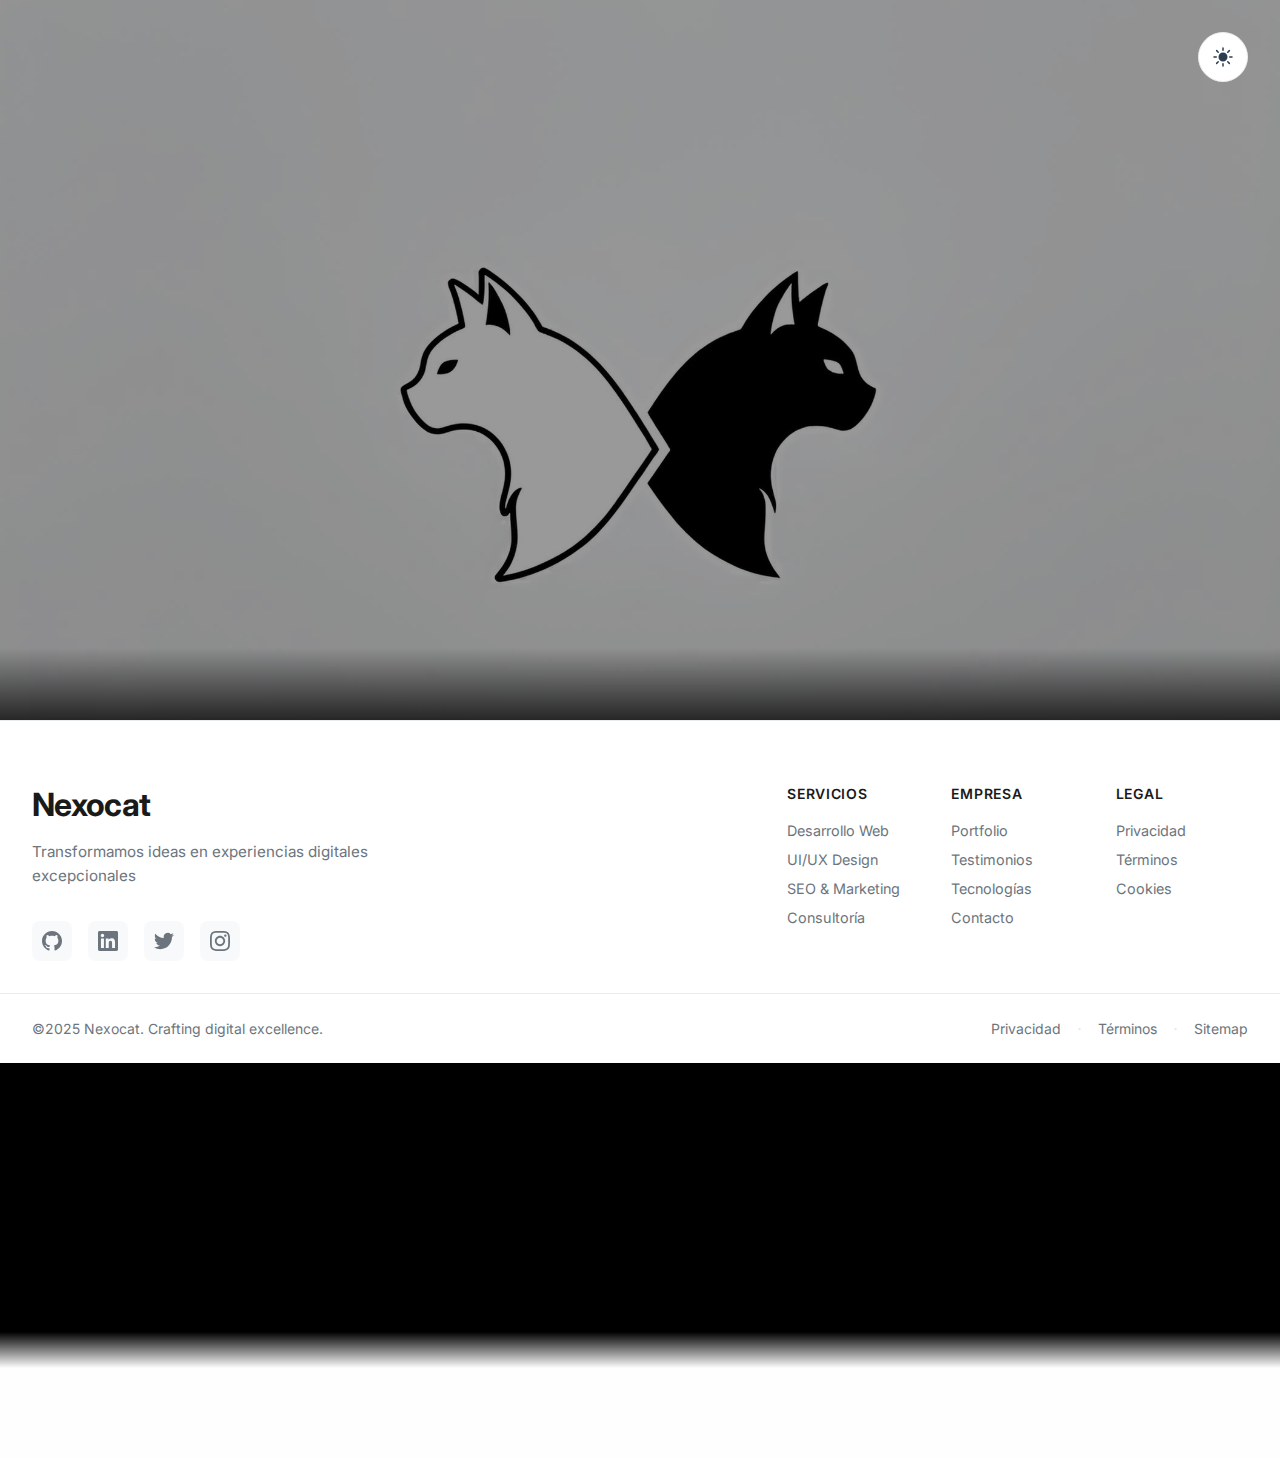
<file: hero/index.html>
<!DOCTYPE html>
<html lang="es" data-theme="light">

<head>
    <meta charset="UTF-8">
    <meta name="viewport" content="width=device-width, initial-scale=1.0">
    <title>Nexocat - Creamos Experiencias Digitales</title>
    <link rel="stylesheet" href="styles.css">
    <link rel="preconnect" href="https://fonts.googleapis.com">
    <link rel="preconnect" href="https://fonts.gstatic.com" crossorigin>
    <link href="https://fonts.googleapis.com/css2?family=Inter:wght@300;400;500;600;700&display=swap" rel="stylesheet">
    <link rel="icon" type="image/x-icon" href="./img/favicon.ico">
</head>

<body>
    <div id="app-background">
        <div id="app-background-image" class="background-image"></div>
        <div class="bg-particles" id="particles"></div>
    </div>
    <!-- Toggle Modo Día/Noche -->
    <button class="theme-toggle" id="themeToggle" aria-label="Cambiar tema">
        <svg class="sun-icon" viewBox="0 0 24 24" fill="currentColor">
            <path
                d="M12 2.25a.75.75 0 01.75.75v2.25a.75.75 0 01-1.5 0V3a.75.75 0 01.75-.75zM7.5 12a4.5 4.5 0 119 0 4.5 4.5 0 01-9 0zM18.894 6.166a.75.75 0 00-1.06-1.06l-1.591 1.591a.75.75 0 101.06 1.06l1.591-1.591zM21.75 12a.75.75 0 01-.75.75h-2.25a.75.75 0 010-1.5H21a.75.75 0 01.75.75zM17.834 18.894a.75.75 0 001.06-1.06l-1.591-1.591a.75.75 0 10-1.06 1.06l1.591 1.591zM12 18a.75.75 0 01.75.75V21a.75.75 0 01-1.5 0v-2.25A.75.75 0 0112 18zM7.758 17.303a.75.75 0 00-1.061-1.06l-1.591 1.591a.75.75 0 001.06 1.06l1.591-1.591zM6 12a.75.75 0 01-.75.75H3a.75.75 0 010-1.5h2.25A.75.75 0 016 12zM6.697 7.757a.75.75 0 001.06-1.06l-1.591-1.591a.75.75 0 00-1.06 1.06l1.591 1.591z" />
        </svg>
        <svg class="moon-icon" viewBox="0 0 24 24" fill="currentColor">
            <path
                d="M9.528 1.718a.75.75 0 01.162.819A8.97 8.97 0 009 6a9 9 0 009 9 8.97 8.97 0 003.463-.69.75.75 0 01.981.98 10.503 10.503 0 01-9.694 6.46c-5.799 0-10.5-4.701-10.5-10.5 0-4.368 2.667-8.112 6.46-9.694a.75.75 0 01.818.162z" />
        </svg>
    </button>

    <!-- Header code-->
    <div class="header">
        <div class="spotlight">
            <div></div>
            <div></div>
            <div></div>
        </div>
    </div>
    <div class="hero2">
        <div class="accent-lines">
            <div>
                <div></div>
                <div></div>
                <div></div>
                <div></div>
                <div></div>
            </div>
            <div>
                <div></div>
                <div></div>
                <div></div>
                <div></div>
            </div>
        </div>
        <div class="heroSubP">
            <p>Diseño web</p>
        </div>
        <div class="hero">
            <div class="heroT">
                <h2>Nexocat</h2>
                <h2>Nexocat</h2>
            </div>
        </div>
        <p class="heroP">Creatividad <br>
            Posicionamiento en linea</p>
        <div class="mountains">
            <div></div>
            <div></div>
            <div></div>
        </div>
        <div class="hero-spacer"></div>

    </div>

    <!-- Footer -->
    <footer class="minimal-footer">
        <div class="footer-container">
            <!-- Logo y descripción -->
            <div class="footer-brand">
                <h3 class="footer-logo">Nexocat</h3>
                <p class="footer-tagline">Transformamos ideas en experiencias digitales excepcionales</p>
                <div class="footer-social">
                    <a href="#" aria-label="GitHub">
                        <svg width="20" height="20" viewBox="0 0 24 24" fill="currentColor">
                            <path
                                d="M12 0c-6.626 0-12 5.373-12 12 0 5.302 3.438 9.8 8.207 11.387.599.111.793-.261.793-.577v-2.234c-3.338.726-4.033-1.416-4.033-1.416-.546-1.387-1.333-1.756-1.333-1.756-1.089-.745.083-.729.083-.729 1.205.084 1.839 1.237 1.839 1.237 1.07 1.834 2.807 1.304 3.492.997.107-.775.418-1.305.762-1.604-2.665-.305-5.467-1.334-5.467-5.931 0-1.311.469-2.381 1.236-3.221-.124-.303-.535-1.524.117-3.176 0 0 1.008-.322 3.301 1.23.957-.266 1.983-.399 3.003-.404 1.02.005 2.047.138 3.006.404 2.291-1.552 3.297-1.23 3.297-1.23.653 1.653.242 2.874.118 3.176.77.84 1.235 1.911 1.235 3.221 0 4.609-2.807 5.624-5.479 5.921.43.372.823 1.102.823 2.222v3.293c0 .319.192.694.801.576 4.765-1.589 8.199-6.086 8.199-11.386 0-6.627-5.373-12-12-12z" />
                        </svg>
                    </a>
                    <a href="#" aria-label="LinkedIn">
                        <svg width="20" height="20" viewBox="0 0 24 24" fill="currentColor">
                            <path
                                d="M20.447 20.452h-3.554v-5.569c0-1.328-.027-3.037-1.852-3.037-1.853 0-2.136 1.445-2.136 2.939v5.667H9.351V9h3.414v1.561h.046c.477-.9 1.637-1.85 3.37-1.85 3.601 0 4.267 2.37 4.267 5.455v6.286zM5.337 7.433c-1.144 0-2.063-.926-2.063-2.065 0-1.138.92-2.063 2.063-2.063 1.14 0 2.064.925 2.064 2.063 0 1.139-.925 2.065-2.064 2.065zm1.782 13.019H3.555V9h3.564v11.452zM22.225 0H1.771C.792 0 0 .774 0 1.729v20.542C0 23.227.792 24 1.771 24h20.451C23.2 24 24 23.227 24 22.271V1.729C24 .774 23.2 0 22.222 0h.003z" />
                        </svg>
                    </a>
                    <a href="#" aria-label="Twitter">
                        <svg width="20" height="20" viewBox="0 0 24 24" fill="currentColor">
                            <path
                                d="M23.953 4.57a10 10 0 01-2.825.775 4.958 4.958 0 002.163-2.723c-.951.555-2.005.959-3.127 1.184a4.92 4.92 0 00-8.384 4.482C7.69 8.095 4.067 6.13 1.64 3.162a4.822 4.822 0 00-.666 2.475c0 1.71.87 3.213 2.188 4.096a4.904 4.904 0 01-2.228-.616v.06a4.923 4.923 0 003.946 4.827 4.996 4.996 0 01-2.212.085 4.936 4.936 0 004.604 3.417 9.867 9.867 0 01-6.102 2.105c-.39 0-.779-.023-1.17-.067a13.995 13.995 0 007.557 2.209c9.053 0 13.998-7.496 13.998-13.985 0-.21 0-.42-.015-.63A9.935 9.935 0 0024 4.59z" />
                        </svg>
                    </a>
                    <a href="#" aria-label="Instagram">
                        <svg width="20" height="20" viewBox="0 0 24 24" fill="currentColor">
                            <path
                                d="M12 2.163c3.204 0 3.584.012 4.85.07 3.252.148 4.771 1.691 4.919 4.919.058 1.265.069 1.645.069 4.849 0 3.205-.012 3.584-.069 4.849-.149 3.225-1.664 4.771-4.919 4.919-1.266.058-1.644.07-4.85.07-3.204 0-3.584-.012-4.849-.07-3.26-.149-4.771-1.699-4.919-4.92-.058-1.265-.07-1.644-.07-4.849 0-3.204.013-3.583.07-4.849.149-3.227 1.664-4.771 4.919-4.919 1.266-.057 1.645-.069 4.849-.069zm0-2.163c-3.259 0-3.667.014-4.947.072-4.358.2-6.78 2.618-6.98 6.98-.059 1.281-.073 1.689-.073 4.948 0 3.259.014 3.668.072 4.948.2 4.358 2.618 6.78 6.98 6.98 1.281.058 1.689.072 4.948.072 3.259 0 3.668-.014 4.948-.072 4.354-.2 6.782-2.618 6.979-6.98.059-1.28.073-1.689.073-4.948 0-3.259-.014-3.667-.072-4.947-.196-4.354-2.617-6.78-6.979-6.98-1.281-.059-1.69-.073-4.949-.073zm0 5.838c-3.403 0-6.162 2.759-6.162 6.162s2.759 6.163 6.162 6.163 6.162-2.759 6.162-6.163c0-3.403-2.759-6.162-6.162-6.162zm0 10.162c-2.209 0-4-1.79-4-4 0-2.209 1.791-4 4-4s4 1.791 4 4c0 2.21-1.791 4-4 4zm6.406-11.845c-.796 0-1.441.645-1.441 1.44s.645 1.44 1.441 1.44c.795 0 1.439-.645 1.439-1.44s-.644-1.44-1.439-1.44z" />
                        </svg>
                    </a>
                </div>
            </div>

            <!-- Links de navegación -->
            <div class="footer-links-grid">
                <div class="footer-column">
                    <h4>Servicios</h4>
                    <a href="#servicios">Desarrollo Web</a>
                    <a href="#servicios">UI/UX Design</a>
                    <a href="#servicios">SEO & Marketing</a>
                    <a href="#servicios">Consultoría</a>
                </div>

                <div class="footer-column">
                    <h4>Empresa</h4>
                    <a href="#portfolio">Portfolio</a>
                    <a href="#testimonios">Testimonios</a>
                    <a href="#tech">Tecnologías</a>
                    <a href="#contacto">Contacto</a>
                </div>

                <div class="footer-column">
                    <h4>Legal</h4>
                    <a href="#">Privacidad</a>
                    <a href="#">Términos</a>
                    <a href="#">Cookies</a>
                </div>
            </div>
        </div>

        <!-- Bottom bar -->
        <div class="footer-bottom">
            <p>©2025 Nexocat. Crafting digital excellence.</p>
            <div class="footer-bottom-links">
                <a href="#">Privacidad</a>
                <span>·</span>
                <a href="#">Términos</a>
                <span>·</span>
                <a href="#">Sitemap</a>
            </div>
        </div>
    </footer>

    <script src="script.js"></script>

</body>

</html>
</file>
<file: boceto1/styles.css>
/* Sistema de Diseño con Variables Témicas */
:root {
    /* Matices de Blanco (Modo Día) */
    --color-bg-primary: #FEFEFE;
    /* Blanco cálido, no puro */
    --color-bg-secondary: #F8F9FA;
    /* Gris muy claro */

    --color-text-primary: #1A1A1A;
    /* Negro suave */
    --color-text-secondary: #6C757D;
    --color-accent: #2C3E50;
    /* Azul oscuro profesional */
    --color-accent-light: #3498DB;
    --color-border: #E9ECEF;
    --color-shadow: rgba(0, 0, 0, 0.08);

    /* Transiciones suaves */
    --transition: all 0.3s cubic-bezier(0.4, 0, 0.2, 1);

    /*fondo*/
    --overlay-opacity: 0.9;
    --overlay: rgba(50, 60, 70, var(--overlay-opacity));
    --bg: url('./img/nexocatv0.jpg');

    /*card Hero visual*/
    --color-bg-card: #EEEDF2;
    --color-bg-header: #fff;
    /*Textos*/
    --keyword: #A800FF;
    --string: #008000;
    --property: #D90000;
    /*acento*/
    --accent: #007AFF;
}

/* Matices de Negro (Modo Noche) */
[data-theme="dark"] {
    --color-bg-primary: #0A0A0B;
    /* Negro profundo con matiz azul */
    --color-bg-secondary: #141518;
    /* Gris oscuro profundo */

    --color-text-primary: #E9ECEF;
    /* Blanco suave */
    --color-text-secondary: #ADB5BD;
    --color-accent: #5DADE2;
    /* Azul tecnológico */
    --color-accent-light: #85C1E9;
    --color-border: #2C2E32;
    --color-shadow: rgba(0, 0, 0, 0.3);
    /*fondo*/
    --bg: url('./img/nexocatv0\ -invert.jpg');
    --overlay: rgba(0, 0, 0, var(--overlay-opacity));
    --overlay-opacity: 0.4;

    /*card Hero visual*/
    --color-bg-card: #1A1B1E;
    --color-bg-header: #141518;
    /*Textos*/
    --keyword: #FF7ED4;
    --string: #A3FF99;
    --property: #99EFFF;
    /*acento*/
    --accent: #5DADE2;
}

/*para hero visual*/
@import url('https://fonts.cdnfonts.com/css/hubot-sans');


/* Reset Global */
* {
    margin: 0;
    padding: 0;
    box-sizing: border-box;
}

html {
    scroll-behavior: smooth;
}

#app-background {
    height: 100%;
    left: 0px;
    overflow: hidden;
    position: fixed;
    top: 0px;
    width: 100%;
    z-index: 1;
    height: 100vh;
    height: 100dvh;

    &::after {
        content: '';
        position: absolute;
        top: 0;
        left: 0;
        width: 100%;
        height: 100%;
        z-index: 2;
        transition: opacity 0.3s ease;
        background: var(--overlay);
    }

    .background-image {
        background-position: center;
        background-repeat: no-repeat;
        background-size: cover;
        background-image: var(--bg);
        height: 100%;
        width: 100%;
        z-index: 1;
        background-attachment: scroll;
    }

    .bg-particles {
        position: absolute;
        top: 0;
        width: 100%;
        height: 100%;
        z-index: 1;

        .particle {
            position: absolute;
            width: 4px;
            height: 4px;
            background: var(--color-accent-light);
            border-radius: 50%;
            opacity: 0;
            animation: floatParticle 10s linear infinite;
        }
    }
}

@media (max-width: 768px) {
    #app-background {
        /* Asegurar que mantenga el tamaño */
        min-height: 100vh;
        min-height: 100dvh;

        .background-image {
            /* Mobile: imagen fija sin parallax */
            background-attachment: scroll;
            /* Prevenir "jumping" */
            transform: translateZ(0);
            backface-visibility: hidden;
        }
    }
}

body {
    font-family: 'Inter', -apple-system, BlinkMacSystemFont, 'Segoe UI', Roboto, Oxygen, Ubuntu, Cantarell, sans-serif;
    background: var(--color-bg-primary);
    color: var(--color-text-primary);
    transition: var(--transition);
    overflow-x: hidden;

    /*para hero visual*/
    font-size: max(calc(var(--_size) * 0.03), 10px);
    --_factor: min(600px, 80vh);
    --_size: min(var(--_factor), 80vw);

    /* Toggle Tema */
    .theme-toggle {
        position: fixed;
        top: 2rem;
        right: 2rem;
        z-index: 1000;
        background: var(--color-bg-card);
        border: 1px solid var(--color-border);
        border-radius: 50%;
        width: 50px;
        height: 50px;
        display: flex;
        align-items: center;
        justify-content: center;
        cursor: pointer;
        backdrop-filter: blur(10px);
        transition: var(--transition);

        &:hover {
            transform: scale(1.1);
            box-shadow: 0 5px 20px var(--color-shadow);
        }

        & svg {
            width: 24px;
            height: 24px;
            color: var(--color-accent);
        }
    }

    /* Hero Section  -- modificado*/
    .header {
        display: flex;
        width: 100%;
        justify-content: center;
        color: #bad6f7;
        padding: 2em;
        position: absolute;
        top: 0;
        left: 0;
        right: 0;
        margin: 0 auto;

        opacity: 0;
        translate: 0 -1em;
        animation: load 2s ease-in 2s forwards, up 1.4s ease-out 2s forwards;
        z-index: 100;

        &> :nth-child(1) {
            font-size: 1em;
            position: absolute;
            left: 0;
            right: 29em;
            margin: 0.2em auto;
            width: fit-content;
        }

        &> :nth-child(2) {
            position: absolute;
            left: 0;
            right: 0;
            margin: 0 auto;
            width: fit-content;
        }

        &>h2 {
            opacity: 0.5;
            cursor: pointer;
            transition: opacity 0.04s ease-in-out;
        }

        &>h2:hover {
            opacity: 1;
            text-shadow: 0 2px 16px rgba(174, 207, 242, 0.6);
            width: fit-content;
        }

        &>div.mid-spot {
            width: 1.8em;
            height: 1.8em;
            border-radius: 50%;
            background: black;
            box-shadow: 0 0 1em 0 #98c0ef;
            cursor: pointer;
            transition: box-shadow 1s ease-in-out;
        }

        &> :nth-child(2):hover~.spotlight {
            animation: colorize 10s linear infinite;
        }

        & .spotlight {
            pointer-events: none;
            position: absolute;
            left: 0;
            right: 0;
            top: -50px;
            margin: 0 auto;
            transition: filter 1s ease-in-out;

            height: 60em;
            width: 100%;
            overflow: hidden;
        }

        & .spotlight>div {
            border-radius: 0 0 50% 50%;
            position: absolute;
            left: 0;
            right: 0;
            margin: 0 auto;
            top: 3em;
            width: 30em;
            height: max(42em, 86vh);
            background-image: conic-gradient(from 0deg at 50% -5%, transparent 45%, rgba(124, 145, 182, .3) 49%, rgba(124, 145, 182, .5) 50%, rgba(124, 145, 182, .3) 51%, transparent 55%);
            transform-origin: 50% 0;
            filter: blur(15px) opacity(0.5);
            z-index: -1;
            animation: load 2s ease-in-out forwards, loadrot 2s ease-in-out forwards, spotlight 21s ease-in-out infinite reverse;
        }

        & .spotlight>div:nth-child(1) {
            rotate: 20deg;
            animation: load 2s ease-in-out forwards, loadrot 2s ease-in-out forwards, spotlight 17s ease-in-out infinite;
        }

        & .spotlight>div:nth-child(2) {
            rotate: -20deg;
            animation: load 2s ease-in-out forwards, loadrot 2s ease-in-out forwards, spotlight 14s ease-in-out infinite;
        }
    }

    .hero2 {
        height: 90vh;

        .hero {
            width: 100%;
            max-height: 140px;
            position: absolute;
            top: 16em;
            height: 100vh;
            position: relative;
            display: flex;
            align-items: center;
            justify-content: center;
            overflow: hidden;

            .heroT {
                position: absolute;
                left: 0;
                right: 0;
                margin: auto;
                height: 20em;
                padding-top: clamp(0rem, -0.727rem + 3.64vw, 2rem);
                translate: 0 4em;
                opacity: 0;
                animation: load 2s ease-in-out 0.6s forwards;
                z-index: 100;

                &>h1 {
                    position: absolute;
                    left: 0;
                    right: 0;
                    margin: auto;
                    width: fit-content;
                    font-size: clamp(5em, 8vw, 7em);
                    font-weight: 600;
                    color: #9dc3f7;
                    background:
                        radial-gradient(2em 2em at 50% 50%,
                            transparent calc(var(--p) - 2em),
                            #fff calc(var(--p) - 1em),
                            #fff calc(var(--p) - 0.4em),
                            transparent var(--p)),
                        linear-gradient(0deg, #bad1f1 30%, #9dc3f7 100%);
                    background-clip: text;
                    -webkit-background-clip: text;
                    -webkit-text-fill-color: transparent;
                    text-shadow: 0 2px 16px rgba(174, 207, 242, .24);
                    --p: 0%;
                    transition: --p 3s linear;
                    animation: pulse 10s linear 1.2s infinite;

                    @media (min-width: 500px) {
                        padding-top: 0.15em;
                    }

                    @media (min-width: 600px) {
                        padding-top: 0.3em;
                    }

                    @media (min-width: 768px) {
                        padding-top: 0.45em;
                    }
                }

                & h2:nth-child(2) {
                    background:
                        radial-gradient(2em 2em at 50% 50%,
                            transparent calc(var(--p) - 2em),
                            transparent calc(var(--p) - 1em),
                            #fff calc(var(--p) - 1em),
                            #fff calc(var(--p) - 0.4em),
                            transparent calc(var(--p) - 0.4em),
                            transparent var(--p));
                    background-clip: text;
                    -webkit-background-clip: text;
                    -webkit-text-fill-color: transparent;
                    filter: blur(16px) opacity(0.4);
                }
            }

        }

        .heroP {
            font-size: 1.2em;
            position: absolute;
            left: 0;
            right: 0;
            top: 20.6em;
            margin: auto;
            height: fit-content;
            width: fit-content;
            text-align: center;
            opacity: 0;
            translate: 0 1em;
            animation: load 2s ease-out 2s forwards, up 1.4s ease-out 2s forwards;
            color: #d8ecf8;
            text-shadow: 0 2px 16px rgba(174, 207, 242, .24);
            background: linear-gradient(0deg, #d8ecf8 0, #98c0ef 100%);
            background-clip: text;
            -webkit-background-clip: text;
            -webkit-text-fill-color: transparent;
            z-index: 100;
        }

        .heroSubP {
            position: absolute;
            left: 0;
            right: 0;
            top: 13em;
            margin: auto;
            height: fit-content;
            opacity: 0;
            translate: 0 -1em;
            animation: load3 2s ease-in 0s forwards, up 1.4s ease-out 0s forwards;
            z-index: 100;

            & p {
                font-size: 1em;
                position: relative;
                width: fit-content;
                margin: auto;
                color: #d8ecf8;
                text-shadow: 0 2px 16px rgba(174, 207, 242, .24);
                background: linear-gradient(0deg, #d8ecf8 0, #98c0ef 100%);
                background-clip: text;
                -webkit-background-clip: text;
                -webkit-text-fill-color: transparent;
            }

            & p::before,
            & p::after {
                position: absolute;
                top: 60%;
                display: block;
                content: '';
                width: 5em;
                height: 1px;
                opacity: 0;
                animation: load2 1.4s ease-in-out 0s forwards, up 1.4s ease-out 0s forwards;
            }

            & p::before {
                background: linear-gradient(-90deg, #9dc3f7 0%, transparent 100%);
                right: 120%;
                translate: -5em 0;
            }

            & p::after {
                background: linear-gradient(90deg, #9dc3f7 0%, transparent 100%);
                left: 120%;
                translate: 5em 0;
            }
        }

        .accent-lines {
            display: none;
        }

        @media (min-width: 500px) {
            .accent-lines {
                display: flex;
                pointer-events: none;
                position: absolute;
                top: 0;
                left: 0;
                right: 0;
                width: 100%;
                height: 42em;
                z-index: 100;
                --accent-lines-clr: rgba(186, 215, 247, .18);

                &>div {
                    position: absolute;
                    top: 0;
                    right: 0;
                    left: 0;
                    margin: auto;
                    height: 100%;
                    width: 100%;
                }

                &>div:nth-child(1)>div {
                    position: absolute;
                    top: 0;
                    right: 0;
                    left: 0;
                    margin: auto;
                    width: 100%;
                    height: 1px;
                    background: linear-gradient(90deg, transparent, var(--accent-lines-clr), transparent);
                    opacity: 0;
                    scale: 0;
                    animation: accentload 2s ease-out 2.4s forwards;
                }

                &>div:nth-child(1)>div:nth-child(1) {
                    top: 6em;
                }

                &>div:nth-child(1)>div:nth-child(2) {
                    top: 11em;
                }

                &>div:nth-child(1)>div:nth-child(3) {
                    top: 16em;
                }

                &>div:nth-child(1)>div:nth-child(4) {
                    top: 24em;
                }

                &>div:nth-child(1)>div:nth-child(5) {
                    top: 29em;
                }

                &>div:nth-child(2)>div {
                    position: absolute;
                    top: 0;
                    right: 0;
                    left: 0;
                    margin: auto;
                    width: 1px;
                    height: 100vh;
                    background: var(--accent-lines-clr);
                }

                &>div:nth-child(2)>div {
                    opacity: 0;
                    scale: 0;
                    animation: accentload 2s ease-out 2s forwards;
                }

                &>div:nth-child(2)>div:nth-child(1) {
                    left: 24em;
                }

                &>div:nth-child(2)>div:nth-child(2) {
                    left: 34em;
                }

                &>div:nth-child(2)>div:nth-child(3) {
                    right: 24em;
                }

                &>div:nth-child(2)>div:nth-child(4) {
                    right: 34em;
                }

                &>div:nth-child(1)>div::before,
                &>div:nth-child(1)>div::after {
                    content: '';
                    display: none;
                    position: absolute;
                    width: 0.2em;
                    height: 0.2em;
                    border-radius: 1em;
                    background: #9dc3f7;
                    left: 0;
                    right: 0;
                    margin: auto;
                    translate: 0 -1px;

                    opacity: 0;
                    scale: 0;
                    animation: accentload 2s ease-out 4.4s forwards;
                }

                &>div:nth-child(1)>div:nth-child(3)::before {
                    display: block;
                    left: 24em;
                }

                &>div:nth-child(1)>div:nth-child(3)::after {
                    display: block;
                    right: 24em;
                }

                &>div:nth-child(1)>div:nth-child(4)::before {
                    display: block;
                    left: 24em;
                }

                &>div:nth-child(1)>div:nth-child(4)::after {
                    display: block;
                    right: 24em;
                }

                &>div:nth-child(1)>div:nth-child(5)::before {
                    display: block;
                    left: 24em;
                }

                &>div:nth-child(1)>div:nth-child(5)::after {
                    display: block;
                    right: 24em;
                }

                &>div:nth-child(1)>div:nth-child(2)::before,
                &>div:nth-child(1)>div:nth-child(2)::after {
                    display: block;
                    width: 5em;
                    height: 1px;
                    border-radius: 0;
                    opacity: 0.12;
                }

                &>div:nth-child(1)>div:nth-child(2)::before {
                    right: 24em;
                    rotate: 45deg;
                    translate: -2.5em 2.5em;
                }

                &>div:nth-child(1)>div:nth-child(2)::after {
                    right: 24em;
                    rotate: -45deg;
                    translate: -2.5em 2.5em;
                }

                &>div:nth-child(1)>div:nth-child(1)::before,
                &>div:nth-child(1)>div:nth-child(1)::after {
                    display: block;
                    width: 5em;
                    height: 1px;
                    border-radius: 0;
                    opacity: 0.12;
                }

                &>div:nth-child(1)>div:nth-child(1)::before {
                    left: 24em;
                    rotate: 45deg;
                    translate: 2.5em 7.5em;
                }

                &>div:nth-child(1)>div:nth-child(1)::after {
                    left: 24em;
                    rotate: -45deg;
                    translate: 2.5em 7.5em;
                }

                &>div:nth-child(1)>div:nth-child(2)::before,
                &>div:nth-child(1)>div:nth-child(2)::after {
                    opacity: 0;
                    scale: 0;
                    animation: accentload2 2s ease-out 2.4s forwards;
                }

                &>div:nth-child(1)>div:nth-child(1)::before,
                &>div:nth-child(1)>div:nth-child(1)::after {
                    opacity: 0;
                    scale: 0;
                    animation: accentload3 2s ease-out 2.4s forwards;
                }
            }
        }

        .mountains {
            position: absolute;
            left: 0;
            right: 0;
            top: 31em;
            margin: auto;
            width: 100%;
            height: 10em;
            pointer-events: none;

            &::before {
                content: '';
                display: block;
                width: 100%;
                height: 100vh;
                position: absolute;
                top: 0%;
                background: linear-gradient(90deg, #121521 0%, transparent 50%);
                background: linear-gradient(180deg, transparent 10%, #000 21%, #000 86%, transparent 90%);
                z-index: 100;
            }

            .hero-visual {
                position: absolute;
                right: 5%;
                top: 50%;
                transform: translateY(-50%);
                z-index: 2;

                .code-window {
                    width: 400px;
                    background: var(--color-bg-card);
                    border-radius: 12px;
                    overflow: hidden;
                    box-shadow: 0 20px 60px var(--color-shadow);
                    border: 1px solid var(--color-border);
                    opacity: 0;
                    animation: fadeInScale 1s ease-out 0.8s forwards;

                    .code-header {
                        height: 40px;
                        background: var(--color-bg-header);
                        display: flex;
                        align-items: center;
                        padding: 0 1rem;
                        gap: 0.5rem;

                        .code-dot {
                            width: 12px;
                            height: 12px;
                            border-radius: 50%;

                            &.red {
                                background: #FF5F57;
                            }

                            &.yellow {
                                background: #FFBD2E;
                            }

                            &.green {
                                background: #28CA42;
                            }
                        }
                    }

                    .code-body {
                        padding: 1.5rem;
                        font-family: 'Fira Code', 'Courier New', monospace;
                        font-size: 14px;
                        line-height: 1.6;

                        .code-keyword {
                            color: var(--keyword);
                        }

                        .code-function {
                            color: var(--accent);
                        }

                        .code-string {
                            color: var(--string);
                        }

                        .code-property {
                            color: var(--property);
                        }
                    }
                }
            }

            &>div {
                /* box-shadow:
                -1em -0.2em 0.4em -1.1em #c2ccff,
                inset 0em 0em 0em 2px #c2ccff,
                inset 0.2em 0.3em 0.2em -0.2em #c2ccff,
                inset 10.2em 10.3em 2em -10em #d4e6ff2f; */
                /* background: #121521; */
                z-index: 1;
                filter: brightness(0.8);
                position: absolute;
                left: 0;
                right: 0;
                margin: auto;
                width: 20em;
                height: 20em;
                rotate: 45deg;
            }

            &>div:nth-child(1) {
                bottom: -240%;
                translate: -5em 4em;
                animation: mountainload1 2s ease-out 2.4s forwards;
                z-index: 15;
            }

            &>div:nth-child(2) {
                bottom: -240%;
                translate: -14em 6em;
                width: 14em;
                height: 20em;
                animation: mountainload2 2s ease-out 2.2s forwards;
                z-index: 10;
            }

            &>div:nth-child(3) {
                bottom: -240%;
                translate: 2em 5em;
                animation: mountainload1 2s ease-out 2s forwards;
                z-index: 5;
            }
        }

        .hero-spacer {
            height: 40em;
            pointer-events: none;
        }
    }

    @media (min-width: 1024px) {
        .hero2 {
            .hero {
                .heroT {
                    &>h1 {
                        font-size: 7em;
                        padding: 0;
                    }
                }
            }
        }
    }

    /* Sección PVU */
    .pvu-section {
        padding: 100px 0;
        position: relative;
        z-index: 100;
        /* background: linear-gradient(135deg, var(--color-bg-primary) 0%, var(--color-bg-secondary) 100%); */
        background: linear-gradient(180deg, transparent 10%, #000 30%, #000 95%, transparent 100%);

        .pvu-container {
            max-width: 1200px;
            margin: 0 auto;
            padding: 0 2rem;

            .pvu-content {
                text-align: center;

                .pvu-badge {
                    display: inline-block;
                    padding: 0.5rem 1.5rem;
                    background: var(--color-accent);
                    color: white;
                    border-radius: 50px;
                    font-size: 0.85rem;
                    font-weight: 600;
                    text-transform: uppercase;
                    letter-spacing: 1px;
                    margin-bottom: 2rem;
                    opacity: 0;
                    animation: fadeInUp 0.8s ease-out forwards;
                    animation-timeline: view();
                    animation-range: cover 20% cover 50%;
                }

                .pvu-title {
                    font-size: clamp(2rem, 5vw, 3.5rem);
                    font-weight: 700;
                    line-height: 1.2;
                    margin-bottom: 1.5rem;
                    color: var(--color-text-primary);
                    opacity: 0;
                    animation: fadeInUp 0.8s ease-out 0.1s forwards;
                    animation-timeline: view();
                    animation-range: cover 20% cover 50%;
                }

                .pvu-subtitle {
                    font-size: clamp(1rem, 2vw, 1.3rem);
                    color: var(--color-text-secondary);
                    max-width: 700px;
                    margin: 0 auto 4rem;
                    line-height: 1.6;
                    opacity: 0;
                    animation: fadeInUp 0.8s ease-out 0.2s forwards;
                    animation-timeline: view();
                    animation-range: cover 20% cover 50%;
                }

                .pvu-benefits {
                    display: grid;
                    grid-template-columns: repeat(auto-fit, minmax(250px, 1fr));
                    gap: 2.5rem;
                    max-width: 1000px;
                    margin: 0 auto 4rem;

                    .benefit-item {
                        display: flex;
                        flex-direction: column;
                        align-items: center;
                        text-align: center;
                        padding: 2rem 1.5rem;
                        background: var(--color-bg-card);
                        border-radius: 15px;
                        border: 1px solid var(--color-border);
                        transition: all 0.3s ease;
                        opacity: 0;
                        animation: fadeInScale 0.6s ease-out forwards;
                        animation-timeline: view();
                        animation-range: cover 20% cover 50%;

                        &:hover {
                            transform: translateY(-10px);
                            box-shadow: 0 15px 40px var(--color-shadow);
                            border-color: var(--color-accent);
                        }

                        .benefit-icon {
                            width: 70px;
                            height: 70px;
                            background: var(--color-accent);
                            border-radius: 50%;
                            display: flex;
                            align-items: center;
                            justify-content: center;
                            margin-bottom: 1.5rem;
                            color: white;
                            transition: all 0.3s ease;

                            svg {
                                width: 32px;
                                height: 32px;
                            }
                        }

                        &:hover .benefit-icon {
                            transform: scale(1.1) rotate(5deg);
                            box-shadow: 0 10px 30px rgba(0, 0, 0, 0.2);
                        }

                        h3 {
                            font-size: 1.3rem;
                            font-weight: 600;
                            margin-bottom: 0.5rem;
                            color: var(--color-text-primary);
                        }

                        p {
                            color: var(--color-text-secondary);
                            font-size: 0.95rem;
                            line-height: 1.5;
                        }
                    }
                }

                .pvu-cta {
                    display: flex;
                    gap: 1.5rem;
                    justify-content: center;
                    align-items: center;
                    flex-wrap: wrap;
                    margin-bottom: 4rem;
                    opacity: 0;
                    animation: fadeInUp 0.8s ease-out 0.3s forwards;
                    animation-timeline: view();
                    animation-range: cover 20% cover 50%;

                    .btn-primary-cta {
                        padding: 1.2rem 3rem;
                        background: var(--color-accent);
                        color: white;
                        text-decoration: none;
                        font-weight: 600;
                        font-size: 1.1rem;
                        border-radius: 10px;
                        transition: all 0.3s ease;
                        box-shadow: 0 8px 25px rgba(0, 0, 0, 0.15);
                        display: inline-block;

                        &:hover {
                            transform: translateY(-3px);
                            box-shadow: 0 12px 35px rgba(0, 0, 0, 0.25);
                            background: var(--color-accent-light);
                        }
                    }

                    .btn-secondary-cta {
                        padding: 1.2rem 3rem;
                        background: transparent;
                        color: var(--color-text-primary);
                        text-decoration: none;
                        font-weight: 600;
                        font-size: 1.1rem;
                        border: 2px solid var(--color-border);
                        border-radius: 10px;
                        transition: all 0.3s ease;
                        display: inline-block;

                        &:hover {
                            border-color: var(--color-accent);
                            color: var(--color-accent);
                            transform: translateY(-3px);
                        }
                    }
                }

                .pvu-trust {
                    display: flex;
                    gap: 4rem;
                    justify-content: center;
                    align-items: center;
                    flex-wrap: wrap;
                    padding-top: 3rem;
                    border-top: 1px solid var(--color-border);
                    opacity: 0;
                    animation: fadeInUp 0.8s ease-out 0.4s forwards;
                    animation-timeline: view();
                    animation-range: cover 20% cover 50%;

                    .trust-item {
                        display: flex;
                        flex-direction: column;
                        align-items: center;
                        gap: 0.5rem;

                        .trust-number {
                            font-size: 2.5rem;
                            font-weight: 700;
                            color: var(--color-accent);
                            line-height: 1;
                        }

                        .trust-label {
                            font-size: 0.9rem;
                            color: var(--color-text-secondary);
                            text-transform: uppercase;
                            letter-spacing: 1px;
                        }
                    }
                }
            }
        }
    }

    /* Responsive */
    @media (max-width: 768px) {
        .pvu-section {
            padding: 60px 0;

            .pvu-title {
                font-size: 2rem;
            }

            .pvu-subtitle {
                font-size: 1rem;
            }

            .pvu-benefits {
                gap: 1.5rem;
            }

            .pvu-cta {
                flex-direction: column;
                gap: 1rem;

                .btn-primary-cta,
                .btn-secondary-cta {
                    width: 100%;
                    max-width: 350px;
                }
            }

            .pvu-trust {
                gap: 2rem;

                .trust-number {
                    font-size: 2rem;
                }
            }
        }
    }

    /* Dark mode */
    [data-theme="dark"] {
        .pvu-section {
            background: linear-gradient(135deg, var(--color-bg-primary) 0%, var(--color-bg-secondary) 100%);
        }
    }



    /* Sección Servicios -- modificado y optimizado para mobile */
    .services-section {
        padding: 120px 0;
        position: relative;
        z-index: 100;
        display: flex;
        justify-content: center;
        align-items: center;

        .container {
            max-width: 1400px;
            margin: 0 auto;
            padding: 0;
            width: 100%;

            .section-title {
                font-size: clamp(2.5rem, 5vw, 4rem);
                font-weight: 700;
                text-align: center;
                margin-bottom: 4rem;
                opacity: 0;
                animation: fadeInUp 0.8s ease-out forwards;
                animation-timeline: view();
                animation-range: cover 20% cover 50%;
            }

            .expanding-options {
                display: flex;
                gap: 1rem;
                flex-direction: column;
                align-items: stretch;
                overflow: hidden;
                max-width: 75rem;
                height: 31.25rem;
                margin: 0;
                padding: 1rem;
                /* Optimizaciones para mobile */
                -webkit-tap-highlight-color: transparent;
                touch-action: manipulation;

                &:hover>.expand-option {
                    opacity: 1;
                    filter: brightness(0.4);
                }

                &:hover>.expand-option:hover {
                    opacity: 1;
                    filter: brightness(1);
                }

                &:hover>.expand-option.active {
                    filter: brightness(1.1) !important;
                }

                .expand-option {
                    position: relative;
                    overflow: hidden;
                    min-width: 60px;
                    width: 60px;
                    background: var(--optionBackground, var(--color-bg-secondary));
                    background-size: cover;
                    background-position: center;
                    cursor: pointer;
                    border-radius: 30px;
                    backdrop-filter: blur(10px);
                    border: 1px solid rgba(255, 255, 255, 0.2);
                    box-shadow: 0 8px 32px rgba(0, 0, 0, 0.1);
                    /* Transiciones más rápidas en mobile */
                    transition: transform 0.4s ease-out,
                        border-radius 0.4s ease-out,
                        box-shadow 0.4s ease-out,
                        opacity 0.4s ease,
                        filter 0.4s ease,
                        width 0.4s ease-out;
                    background-repeat: no-repeat;
                    /* Optimización GPU */
                    will-change: transform;
                    -webkit-transform: translateZ(0);
                    transform: translateZ(0);

                    &.active {
                        flex-grow: 10000;
                        transform: scale(0.98) translateZ(0);
                        width: 100%;
                        height: 100%;
                        margin: 0px;
                        border-radius: 40px;
                        box-shadow: 0 12px 48px rgba(0, 0, 0, 0.2);
                        background-size: cover;
                        opacity: 1 !important;
                        filter: grayscale(0) !important;

                        .expand-shadow {
                            box-shadow: inset 0 -120px 120px -120px rgba(0, 0, 0, 0.5),
                                inset 0 -120px 120px -100px rgba(0, 0, 0, 0.4);
                        }

                        .expand-label {
                            bottom: 30px;
                            left: 30px;

                            .expand-info>div {
                                /* Mobile: solo opacity */
                                opacity: 1;
                            }
                        }
                    }

                    &:not(.active) {
                        flex-grow: 1;
                        border-radius: 50px;
                        height: 6rem;
                        width: 100%;

                        .expand-shadow {
                            bottom: -40px;
                        }

                        .expand-label {
                            bottom: -8px;
                            left: -2px;

                            .expand-info>div {
                                /* Mobile: solo opacity */
                                opacity: 0;
                            }
                        }
                    }

                    .expand-shadow {
                        position: absolute;
                        bottom: 0px;
                        left: 0px;
                        right: 0px;
                        height: 150px;
                        transition: box-shadow 0.4s ease-out;
                    }

                    .expand-label {
                        display: flex;
                        position: absolute;
                        right: 0px;
                        height: 60px;
                        /* Mobile: transición simple y rápida */
                        transition: bottom 0.3s ease-out, left 0.3s ease-out;

                        .expand-icon {
                            display: flex;
                            flex-direction: row;
                            justify-content: center;
                            align-items: center;
                            min-width: 60px;
                            max-width: 60px;
                            height: 60px;
                            border-radius: 50%;
                            background: rgba(255, 255, 255, 0.95);
                            backdrop-filter: blur(10px);
                            color: var(--color-accent);
                            box-shadow: 0 8px 32px rgba(0, 0, 0, 0.15);
                            border: 1px solid rgba(255, 255, 255, 0.3);
                            transition: transform 0.3s ease;

                            svg {
                                width: 28px;
                                height: 28px;
                            }
                        }

                        .expand-info {
                            display: flex;
                            flex-direction: column;
                            justify-content: center;
                            margin-left: 15px;
                            color: white;
                            white-space: pre;
                            /* Optimización crítica para mobile */
                            backface-visibility: hidden;
                            -webkit-font-smoothing: antialiased;

                            >div {
                                position: relative;
                                /* Mobile: Solo animar opacity */
                                transition: opacity 0.3s ease;
                                /* GPU acceleration */
                                transform: translateZ(0);
                                will-change: opacity;
                            }

                            .expand-main {
                                font-weight: 700;
                                font-size: 1.5rem;
                                text-shadow: 0 2px 10px rgba(0, 0, 0, 0.5);
                            }

                            .expand-sub {
                                font-size: 1rem;
                                margin-top: 0.25rem;
                                opacity: 0.9;
                            }
                        }
                    }
                }
            }
        }
    }

    /* Responsive - Desktop (transiciones más lentas y suaves) */
    @media (min-width: 768px) {
        .services-section {
            .container {
                padding: 0 2rem;

                .expanding-options {
                    flex-direction: row;
                    min-width: 600px;
                    width: calc(100% - 100px);
                    margin: 0 auto;
                    padding: 0;

                    .expand-option {
                        background-size: auto 120%;
                        /* Desktop: transiciones más lentas y suaves */
                        transition: transform 0.8s cubic-bezier(0.05, 0.61, 0.41, 0.95),
                            border-radius 0.8s cubic-bezier(0.05, 0.61, 0.41, 0.95),
                            box-shadow 0.8s cubic-bezier(0.05, 0.61, 0.41, 0.95),
                            opacity 0.8s ease,
                            filter 0.8s ease,
                            width 0.8s cubic-bezier(0.05, 0.61, 0.41, 0.95);

                        &.active {
                            width: unset;

                            .expand-label {
                                .expand-info>div {
                                    /* Desktop: animar posición + opacity */
                                    left: 0px;
                                    opacity: 1;
                                }
                            }
                        }

                        &:not(.active) {
                            height: unset;
                            width: 80px;
                            min-width: 80px;

                            .expand-label {
                                bottom: 15px;
                                left: 12px;

                                .expand-info>div {
                                    /* Desktop: animar posición + opacity */
                                    left: 20px;
                                    opacity: 0;
                                }
                            }
                        }

                        .expand-shadow {
                            transition: box-shadow 0.8s cubic-bezier(0.05, 0.61, 0.41, 0.95);
                        }

                        .expand-label {
                            /* Desktop: transición completa y suave */
                            transition: all 0.8s cubic-bezier(0.05, 0.61, 0.41, 0.95);

                            .expand-info>div {
                                /* Desktop: transición completa con left */
                                transition: all 0.8s cubic-bezier(0.05, 0.61, 0.41, 0.95),
                                    opacity 0.8s ease;
                            }
                        }
                    }
                }
            }
        }
    }

    /* Sección Proceso de Trabajo -- modificado */
    .proceso-section {
        padding: 120px 0;
        position: relative;
        z-index: 100;
        background: linear-gradient(180deg, transparent 5%, #000 15%, #000 95%, transparent 100%);
        height: 100vh;
        overflow: hidden;

        .proceso-container {
            max-width: 1200px;
            margin: 0 auto;
            padding: 0 2rem;
            overflow-y: scroll;
            height: 100%;

            &::-webkit-scrollbar {
                width: 12px;
            }

            &::-webkit-scrollbar-track {
                background: rgba(255, 255, 255, 0.1);
                border-radius: 10px;
                margin: 5px;
            }

            &::-webkit-scrollbar-thumb {
                background: linear-gradient(135deg, #667eea, #764ba2);
                border-radius: 10px;
                border: 2px solid rgba(255, 255, 255, 0.3);
            }

            &::-webkit-scrollbar-thumb:hover {
                background: linear-gradient(135deg, #764ba2, #667eea);
                transform: scale(1.05);
            }

            &::-webkit-scrollbar-thumb:active {
                background: linear-gradient(135deg, #5a67d8, #6b46c1);
            }

            .section-title {
                font-size: clamp(2.5rem, 5vw, 4rem);
                font-weight: 700;
                text-align: center;
                margin-bottom: 1rem;
                color: var(--color-text-primary);
                opacity: 0;
                animation: fadeInUp 0.8s ease-out forwards;
                animation-timeline: view();
                animation-range: cover 20% cover 50%;
            }

            .section-subtitle {
                text-align: center;
                font-size: clamp(1rem, 2vw, 1.2rem);
                color: var(--color-text-secondary);
                max-width: 600px;
                margin: 0 auto 5rem;
                opacity: 0;
                animation: fadeInUp 0.8s ease-out 0.1s forwards;
                animation-timeline: view();
                animation-range: cover 20% cover 50%;
            }

            .proceso-timeline {
                position: relative;
                max-width: 900px;
                margin: 0 auto 5rem;

                .proceso-step {
                    position: relative;
                    display: grid;
                    grid-template-columns: 1fr;
                    gap: 2rem;
                    align-items: center;
                    margin-bottom: 4rem;
                    opacity: 0;
                    animation: fadeInUp 0.8s ease-out forwards;
                    animation-timeline: view();
                    animation-range: cover 20% cover 50%;

                    &:last-child {
                        margin-bottom: 0;

                        .step-line {
                            display: none;
                        }
                    }

                    .step-number {
                        position: relative;
                        font-size: 2.5rem;
                        font-weight: 700;
                        color: var(--color-accent);
                        opacity: 0.3;
                        text-align: center;
                        top: -15px;
                    }

                    .step-icon {
                        width: 40px;
                        height: 40px;
                        background: var(--color-accent);
                        border-radius: 50%;
                        display: flex;
                        align-items: center;
                        justify-content: center;
                        color: white;
                        box-shadow: 0 8px 25px rgba(0, 0, 0, 0.15);
                        transition: all 0.3s ease;
                        position: relative;
                        z-index: 2;
                        top: -15px;
                        display: none;

                        svg {
                            width: 20px;
                            height: 20px;
                        }
                    }

                    &:hover .step-icon {
                        transform: scale(1.1) rotate(5deg);
                        box-shadow: 0 12px 35px rgba(0, 0, 0, 0.25);
                    }

                    .step-content {
                        background: var(--color-bg-card);
                        padding: 2rem;
                        border-radius: 15px;
                        border: 2px solid var(--color-border);
                        transition: all 0.3s ease;
                        position: relative;
                        z-index: 10;

                        h3 {
                            font-size: 1.5rem;
                            font-weight: 600;
                            margin-bottom: 0.75rem;
                            color: var(--color-text-primary);
                        }

                        p {
                            color: var(--color-text-secondary);
                            line-height: 1.6;
                            margin-bottom: 1rem;
                        }

                        .step-duration {
                            display: inline-block;
                            padding: 0.4rem 1rem;
                            background: var(--color-accent);
                            color: white;
                            border-radius: 20px;
                            font-size: 0.85rem;
                            font-weight: 600;
                        }
                    }

                    &:hover .step-content {
                        border-color: var(--color-accent);
                        transform: translateX(10px);
                        box-shadow: 0 10px 30px var(--color-shadow);
                    }

                    .step-line {
                        position: absolute;
                        left: 50px;
                        top: 85px;
                        width: 2px;
                        height: calc(100% + 4rem);
                        background: linear-gradient(180deg, var(--color-accent) 0%, var(--color-border) 100%);
                        z-index: 1;
                    }
                }
            }

            .proceso-cta {
                text-align: center;
                background: var(--color-bg-card);
                padding: 3rem 2rem;
                border-radius: 20px;
                border: 2px solid var(--color-border);
                max-width: 700px;
                margin: 0 auto;
                opacity: 0;
                animation: fadeInScale 0.8s ease-out forwards;
                animation-timeline: view();
                animation-range: cover 0% cover 35%;


                h3 {
                    font-size: 2rem;
                    font-weight: 700;
                    margin-bottom: 1rem;
                    color: var(--color-text-primary);
                }

                p {
                    color: var(--color-text-secondary);
                    font-size: 1.1rem;
                    margin-bottom: 2rem;
                }

                .btn-proceso-cta {
                    display: inline-block;
                    padding: 1.2rem 3rem;
                    background: var(--color-accent);
                    color: white;
                    text-decoration: none;
                    font-weight: 600;
                    font-size: 1.1rem;
                    border-radius: 10px;
                    transition: all 0.3s ease;
                    box-shadow: 0 8px 25px rgba(0, 0, 0, 0.15);

                    &:hover {
                        transform: translateY(-3px);
                        box-shadow: 0 12px 35px rgba(0, 0, 0, 0.25);
                        background: var(--color-accent-light);
                    }
                }
            }
        }
    }

    /* Responsive */
    @media (min-width: 768px) {

        .proceso-section {
            .proceso-container {
                .proceso-timeline {
                    .proceso-step {
                        grid-template-columns: 80px 80px 1fr;

                        .step-line {
                            left: 150px;
                        }

                        .step-icon {
                            display: flex;
                            width: 80px;
                            height: 80px;

                            svg {
                                width: 40px;
                                height: 40px;
                            }
                        }
                    }
                }
            }
        }
    }

    /* Dark mode */
    [data-theme="dark"] {
        .proceso-section {
            background: var(--color-bg-primary);
        }
    }


    /* Portfolio Slider*/
    .portfolio-section {
        padding: 120px 0;
        position: relative;
        z-index: 100;

        .container {
            max-width: 1400px;
            margin: 0 auto;
            padding: 0;

            .section-title {
                font-size: clamp(2.5rem, 5vw, 4rem);
                font-weight: 700;
                text-align: center;
                margin-bottom: 4rem;
                opacity: 0;
                animation: fadeInUp 0.8s ease-out forwards;
                animation-timeline: view();
                animation-range: cover 20% cover 50%;
            }

            .custom-slider {
                position: relative;
                width: 100%;
                height: 600px;
                border-radius: 0;
                overflow: hidden;
                box-shadow: 0 20px 60px var(--color-shadow);

                .slider-wrapper {
                    position: relative;
                    width: 100%;
                    height: 100%;
                    overflow: hidden;

                    .slider-track {
                        position: relative;
                        width: 100%;
                        height: 100%;

                        .slider-slide {
                            position: absolute;
                            top: 0;
                            left: 0;
                            width: 100%;
                            height: 100%;
                            background-size: cover;
                            background-position: center;
                            background-repeat: no-repeat;
                            opacity: 0;
                            transform: scale(1.1);
                            transition: opacity 0.6s ease, transform 0.6s ease;
                            pointer-events: none;

                            &.active {
                                opacity: 1;
                                transform: scale(1);
                                pointer-events: auto;
                            }

                            .slide-overlay {
                                position: absolute;
                                width: 100%;
                                height: 100%;
                                top: 0;
                                left: 0;
                                background: linear-gradient(to bottom,
                                        rgba(0, 0, 0, 0.3),
                                        rgba(0, 0, 0, 0.7));
                                z-index: 1;
                            }

                            .slide-content {
                                position: relative;
                                top: 50%;
                                transform: translateY(-50%);
                                color: white;
                                text-align: center;
                                z-index: 2;
                                padding: 0 2rem;

                                h3 {
                                    font-size: clamp(2rem, 5vw, 3.5rem);
                                    font-weight: 700;
                                    letter-spacing: -0.02em;
                                    margin-bottom: 1rem;
                                    text-transform: uppercase;
                                    animation: slideInUp 0.8s ease-out 0.2s both;
                                }

                                p {
                                    font-size: clamp(1rem, 2vw, 1.5rem);
                                    color: rgba(255, 255, 255, 0.9);
                                    margin-bottom: 2rem;
                                    animation: slideInUp 0.8s ease-out 0.4s both;
                                }

                                .slide-btn {
                                    display: inline-block;
                                    padding: 1rem 2.5rem;
                                    background: var(--color-accent);
                                    color: white;
                                    text-decoration: none;
                                    font-weight: 500;
                                    border-radius: 8px;
                                    transition: var(--transition);
                                    box-shadow: 0 4px 15px rgba(0, 0, 0, 0.3);
                                    animation: slideInUp 0.8s ease-out 0.6s both;

                                    &:hover {
                                        transform: translateY(-3px);
                                        box-shadow: 0 8px 25px rgba(0, 0, 0, 0.5);
                                        background: var(--color-accent-light);
                                    }
                                }
                            }
                        }
                    }
                }

                /* Botones de navegación */
                .slider-btn-nav {
                    position: absolute;
                    top: 50%;
                    transform: translateY(-50%);
                    z-index: 10;
                    width: 60px;
                    height: 60px;
                    background: rgba(255, 255, 255, 0.1);
                    backdrop-filter: blur(10px);
                    border: none;
                    border-radius: 50%;
                    color: white;
                    font-size: 2rem;
                    cursor: pointer;
                    transition: var(--transition);

                    &:hover {
                        background: rgba(255, 255, 255, 0.2);
                        transform: translateY(-50%) scale(1.1);
                    }

                    &.prev {
                        left: 0.5rem;
                    }

                    &.next {
                        right: 0.5rem;
                    }
                }

                /* Indicadores (dots) */
                .slider-dots {
                    position: absolute;
                    bottom: 30px;
                    left: 50%;
                    transform: translateX(-50%);
                    z-index: 10;
                    display: flex;
                    gap: 10px;

                    .dot {
                        width: 40px;
                        height: 4px;
                        background: rgba(255, 255, 255, 0.4);
                        border-radius: 2px;
                        cursor: pointer;
                        transition: var(--transition);

                        &.active {
                            background: var(--color-accent-light);
                            width: 50px;
                        }

                        &:hover {
                            background: rgba(255, 255, 255, 0.6);
                        }
                    }
                }
            }
        }

    }

    /* Responsive */
    @media (min-width: 768px) {
        .portfolio-section {
            .container {
                padding: 0 2rem;

                .custom-slider {
                    height: 500px;
                    border-radius: 20px;

                    .slider-wrapper {
                        .slider-track {
                            .slider-slide {
                                .slide-content {
                                    h3 {
                                        font-size: 2rem;
                                    }

                                    p {
                                        font-size: 1rem;
                                    }
                                }
                            }
                        }
                    }

                    .slider-btn-nav {
                        width: 45px;
                        height: 45px;
                        font-size: 1.5rem;

                        &.prev {
                            left: 1rem;
                        }

                        &.next {
                            right: 1rem;
                        }
                    }

                    .slider-dots {
                        bottom: 20px;

                        .dot {
                            width: 30px;
                        }
                    }
                }
            }
        }
    }

    /* seccion planes*/
    .pricing-section {
        padding: 120px 0;
        position: relative;
        z-index: 100;

        .container {
            max-width: 1200px;
            margin: 0 auto;
            padding: 0;

            .section-title {
                font-size: clamp(2rem, 5vw, 2.5rem);
                font-weight: 700;
                text-align: center;
                margin-bottom: 2.5rem;
                color: #6B7C93;
                opacity: 0;
                animation: fadeInUp 0.8s ease-out forwards;
                animation-timeline: view();
                animation-range: cover 20% cover 50%;
            }

            .pricing-toggle {
                display: flex;
                align-items: center;
                justify-content: center;
                gap: 1.5rem;
                margin-bottom: 4rem;

                .toggle-label {
                    font-size: 0.95rem;
                    color: #6B7C93;
                    font-weight: 600;
                    transition: color 0.3s ease;
                    cursor: pointer;

                    &.active {
                        color: #2C3A4B;
                    }
                }

                .toggle-switch {
                    position: relative;
                    display: inline-block;
                    width: 52px;
                    height: 28px;
                    cursor: pointer;

                    input {
                        opacity: 0;
                        width: 0;
                        height: 0;

                        &:checked+.toggle-slider {
                            background: linear-gradient(135deg, #A3A8F0, #696EDD);
                        }

                        &:checked+.toggle-slider:before {
                            transform: translateX(24px);
                        }
                    }

                    .toggle-slider {
                        position: absolute;
                        top: 0;
                        left: 0;
                        right: 0;
                        bottom: 0;
                        background: linear-gradient(135deg, #A3A8F0, #696EDD);
                        border-radius: 34px;
                        transition: 0.4s;

                        &:before {
                            content: "";
                            position: absolute;
                            height: 22px;
                            width: 22px;
                            left: 3px;
                            bottom: 3px;
                            background-color: white;
                            border-radius: 50%;
                            transition: 0.4s;
                            box-shadow: 0 2px 4px rgba(0, 0, 0, 0.2);
                        }
                    }
                }
            }

            .pricing-cards-wrapper {
                display: flex;
                justify-content: center;
                position: relative;
                max-width: 1100px;
                margin: 0 auto;
                min-height: 550px;
                flex-direction: column;
                gap: 1.5rem;

                .pricing-card-modern {
                    background: white;
                    border-radius: 15px;
                    padding: 2rem 1.5rem;
                    width: 100%;
                    text-align: center;
                    box-shadow: 0 10px 40px rgba(0, 0, 0, 0.08);
                    transition: all 0.3s ease;
                    position: relative;
                    z-index: 1;
                    opacity: 0;
                    animation: fadeInScale 0.6s ease-out forwards;
                    animation-timeline: view();
                    animation-range: cover 20% cover 50%;
                    transition: all 0.6s cubic-bezier(0.4, 0, 0.2, 1);

                    &:first-child {
                        margin-right: -30px;
                        animation-delay: 0s;
                    }

                    &:last-child {
                        animation-delay: 0.4s;
                    }

                    &:hover {
                        transform: translateY(-8px);
                        box-shadow: 0 15px 50px rgba(0, 0, 0, 0.12);
                        z-index: 2;
                    }

                    &.featured {
                        background: linear-gradient(135deg, #A3A8F0, #696EDD);
                        padding: 2rem 1.5rem;
                        width: 100%;
                        min-height: 0px;
                        z-index: 3;
                        box-shadow: 0 20px 60px rgba(105, 110, 221, 0.3);
                        animation-delay: 0.2s;
                        transition: all 0.6s cubic-bezier(0.4, 0, 0.2, 1);

                        .card-title {
                            color: white;
                        }

                        .card-price {
                            color: white;
                        }

                        .card-features li {
                            color: rgba(255, 255, 255, 0.95);
                            border-color: rgba(255, 255, 255, 0.2);
                        }

                        .card-btn {
                            background: white;
                            color: #696EDD;

                            &:hover {
                                background: rgba(255, 255, 255, 0.9);
                                transform: translateY(-2px);
                            }
                        }

                        &:hover {
                            transform: scale(1.05) translateY(-8px);
                        }
                    }

                    .card-title {
                        font-size: 1.1rem;
                        font-weight: 600;
                        color: #6B7C93;
                        margin-bottom: 1.5rem;
                        text-transform: capitalize;
                    }

                    .card-price {
                        display: flex;
                        align-items: flex-start;
                        justify-content: center;
                        margin-bottom: 2rem;
                        color: #2C3A4B;
                        line-height: 1;

                        .currency {
                            font-size: 2rem;
                            font-weight: 700;
                            margin-top: 0.8rem;
                            margin-right: 0.2rem;
                        }

                        .amount {
                            font-size: 4rem;
                            font-weight: 700;
                        }
                    }

                    .card-features {
                        list-style: none;
                        padding: 0;
                        margin: 2.5rem 0;

                        li {
                            padding: 1rem 0;
                            color: #6B7C93;
                            font-size: 0.95rem;
                            border-top: 1px solid rgba(107, 124, 147, 0.15);

                            &:last-child {
                                border-bottom: 1px solid rgba(107, 124, 147, 0.15);
                            }
                        }
                    }

                    .card-btn {
                        width: 100%;
                        padding: 1rem 2rem;
                        background: linear-gradient(135deg, #A3A8F0, #696EDD);
                        color: white;
                        border: none;
                        border-radius: 8px;
                        font-size: 0.9rem;
                        font-weight: 600;
                        text-transform: uppercase;
                        letter-spacing: 1.2px;
                        cursor: pointer;
                        transition: all 0.3s ease;
                        box-shadow: 0 4px 15px rgba(105, 110, 221, 0.25);

                        &:hover {
                            transform: translateY(-2px);
                            box-shadow: 0 6px 20px rgba(105, 110, 221, 0.35);
                        }
                    }
                }
            }
        }
    }

    /* Dark Mode */
    [data-theme="dark"] {
        .pricing-section {
            background: var(--color-bg-primary);

            .section-title {
                color: var(--color-text-secondary);
            }

            .pricing-card-modern {
                background: var(--color-bg-card);

                .card-title,
                .card-price {
                    color: var(--color-text-primary);
                }

                .card-features li {
                    color: var(--color-text-secondary);
                    border-color: var(--color-border);
                }

                &.featured {

                    .card-title,
                    .card-price,
                    .card-features li {
                        color: white;
                    }
                }
            }
        }
    }

    /*responsive*/
    @media (min-width: 768px) {
        .pricing-section {
            .container {
                padding: 0 2rem;

                .pricing-cards-wrapper {
                    flex-direction: row;
                    align-items: center;
                    gap: 0;

                    .pricing-card-modern {
                        width: 350px;
                        padding: 2.5rem 2rem;

                        &:last-child {
                            margin-left: -30px;
                        }

                        &.featured {
                            width: 350px;
                            padding: 3rem 2.5rem;
                            min-height: 530px;
                        }
                    }
                }
            }
        }
    }

    /* seccion testimonios */
    .testimonials-section {
        padding: 120px 0;
        position: relative;
        z-index: 100;

        .container {
            max-width: 1200px;
            margin: 0 auto;

            .section-title {
                font-size: clamp(2.5rem, 5vw, 4rem);
                font-weight: 700;
                text-align: center;
                margin-bottom: 4rem;
                opacity: 0;
                animation: fadeInUp 0.8s ease-out forwards;
                animation-timeline: view();
                animation-range: cover 20% cover 50%;
            }

            .testimonials-carousel {
                margin: 0 auto;
                position: relative;
                height: 300px;

                .testimonial-card {
                    position: absolute;
                    width: 100%;
                    opacity: 0;
                    transition: all 0.6s cubic-bezier(0.4, 0, 0.2, 1);
                    background: var(--color-bg-card);
                    padding: 3rem 4rem;
                    border-radius: 20px;
                    border: 1px solid var(--color-border);

                    &.active {
                        opacity: 1;
                        transform: translateX(0);
                    }

                    .testimonial-text {
                        font-size: 1.3rem;
                        line-height: 1.8;
                        color: var(--color-text-primary);
                        margin-bottom: 2rem;
                        font-style: italic;
                    }

                    .testimonial-author {
                        display: flex;
                        align-items: center;
                        gap: 1rem;

                        .author-avatar {
                            width: 60px;
                            height: 60px;
                            border-radius: 50%;
                            background: var(--color-accent);
                        }

                        .author-info {

                            h4 {
                                font-size: 1.1rem;
                                margin-bottom: 0.25rem;
                            }

                            span {
                                color: var(--color-text-secondary);
                                font-size: 0.9rem;
                            }
                        }
                    }


                }


                .carousel-controls {
                    position: absolute;
                    top: 45%;
                    width: 100%;
                    display: flex;
                    justify-content: space-between;
                    transform: translateY(-50%);
                    padding: 0 0.5rem;

                    .carousel-btn {
                        background: var(--color-bg-card);
                        border: 1px solid var(--color-border);
                        width: 50px;
                        height: 50px;
                        border-radius: 50%;
                        cursor: pointer;
                        font-size: 1.5rem;
                        color: var(--color-accent);
                        transition: var(--transition);

                        &:hover {
                            background: var(--color-accent);
                            color: white;
                            transform: scale(1.1);
                        }
                    }
                }

                .carousel-indicators {
                    display: flex;
                    justify-content: center;
                    gap: 0.5rem;
                    margin-top: 2rem;

                    .indicator {
                        width: 40px;
                        height: 4px;
                        border-radius: 2px;
                        background: var(--color-border);
                        cursor: pointer;
                        transition: var(--transition);
                        margin-top: 1rem;

                        &.active {
                            background: var(--color-accent);
                            transform: scale(1.2);
                        }
                    }
                }
            }
        }
    }

    /* Responsive */
    @media (min-width: 768px) {
        .testimonials-section {
            .container {

                padding: 0 2rem;

                .testimonials-carousel {
                    max-width: 800px;

                    .testimonial-card {
                        transform: translateX(50px);
                    }
                }
            }
        }
    }

    /* Sección FAQ */
    .faq-section {
        padding: 120px 0;
        position: relative;
        z-index: 100;
        background: linear-gradient(180deg, transparent 11%, #000 14%, #000 75%, transparent 95%);

        .faq-container {
            max-width: 1300px;
            margin: 0 auto;
            padding: 0 2rem;

            .section-title {
                font-size: clamp(2.5rem, 5vw, 4rem);
                font-weight: 700;
                text-align: center;
                margin-bottom: 1rem;
                color: var(--color-text-primary);
                opacity: 0;
                animation: fadeInUp 0.8s ease-out forwards;
                animation-timeline: view();
                animation-range: cover 20% cover 50%;
            }

            .section-subtitle {
                text-align: center;
                font-size: clamp(1rem, 2vw, 1.2rem);
                color: var(--color-text-secondary);
                margin-bottom: 5rem;
                opacity: 0;
                animation: fadeInUp 0.8s ease-out 0.1s forwards;
                animation-timeline: view();
                animation-range: cover 20% cover 50%;
            }

            .faq-wrapper {
                display: grid;
                grid-template-columns: 1fr 2fr;
                gap: 4rem;
                margin-bottom: 5rem;
                align-items: start;

                .faq-image {
                    position: sticky;
                    top: 100px;
                    opacity: 0;
                    animation: fadeInScale 0.8s ease-out forwards;
                    animation-timeline: view();
                    animation-range: cover 20% cover 50%;

                    .faq-illustration {
                        background: var(--color-bg-card);
                        border-radius: 20px;
                        padding: 3rem;
                        margin-bottom: 2rem;
                        border: 2px solid var(--color-border);
                        box-shadow: 0 10px 40px var(--color-shadow);

                        svg {
                            width: 100%;
                            height: auto;
                        }
                    }

                    .faq-stats {
                        display: grid;
                        grid-template-columns: 1fr 1fr;
                        gap: 1rem;

                        .stat-item {
                            background: var(--color-bg-card);
                            border-radius: 15px;
                            padding: 1.5rem;
                            text-align: center;
                            border: 2px solid var(--color-border);
                            transition: all 0.3s ease;

                            &:hover {
                                border-color: var(--color-accent);
                                transform: translateY(-5px);
                                box-shadow: 0 10px 30px var(--color-shadow);
                            }

                            .stat-number {
                                display: block;
                                font-size: 2rem;
                                font-weight: 700;
                                color: var(--color-accent);
                                margin-bottom: 0.5rem;
                            }

                            .stat-label {
                                display: block;
                                font-size: 0.9rem;
                                color: var(--color-text-secondary);
                                text-transform: uppercase;
                                letter-spacing: 1px;
                            }
                        }
                    }
                }

                .faq-questions {
                    /* Altura mínima para prevenir que el grid se recalcule */
                    min-height: 100vh;

                    .faq-item {
                        background: var(--color-bg-card);
                        border-radius: 15px;
                        margin-bottom: 1rem;
                        border: 2px solid var(--color-border);
                        overflow: hidden;
                        transition: all 0.3s ease;
                        opacity: 0;
                        animation: fadeInUp 0.6s ease-out forwards;
                        animation-timeline: view();
                        animation-range: cover 20% cover 50%;

                        &:hover {
                            border-color: var(--color-accent);
                            box-shadow: 0 8px 25px var(--color-shadow);
                        }

                        &.active {
                            border-color: var(--color-accent);

                            .faq-question {
                                color: var(--color-accent);

                                .faq-icon {
                                    transform: rotate(180deg);
                                    color: var(--color-accent);
                                }
                            }

                            .faq-answer {
                                max-height: 500px;
                                padding: 0 1.5rem 1.5rem;
                                opacity: 1;
                            }
                        }

                        .faq-question {
                            width: 100%;
                            background: none;
                            border: none;
                            padding: 1.5rem;
                            display: flex;
                            justify-content: space-between;
                            align-items: center;
                            cursor: pointer;
                            font-size: 1.1rem;
                            font-weight: 600;
                            color: var(--color-text-primary);
                            text-align: left;
                            transition: all 0.3s ease;

                            &:hover {
                                color: var(--color-accent);
                            }

                            span {
                                flex: 1;
                                padding-right: 1rem;
                            }

                            .faq-icon {
                                flex-shrink: 0;
                                transition: transform 0.3s ease;
                                color: var(--color-text-secondary);
                            }
                        }

                        .faq-answer {
                            max-height: 0;
                            overflow: hidden;
                            opacity: 0;
                            transition: all 0.4s ease;

                            p {
                                color: var(--color-text-secondary);
                                line-height: 1.8;
                                font-size: 1rem;
                            }
                        }
                    }
                }
            }

            .faq-cta {
                text-align: center;
                background: linear-gradient(135deg, var(--color-accent), var(--color-accent-light));
                padding: 3rem 2rem;
                border-radius: 20px;
                max-width: 700px;
                margin: 0 auto;
                opacity: 0;
                animation: fadeInScale 0.8s ease-out forwards;
                animation-timeline: view();
                animation-range: cover 20% cover 50%;

                h3 {
                    font-size: 2rem;
                    font-weight: 700;
                    margin-bottom: 1rem;
                    color: white;
                }

                p {
                    color: rgba(255, 255, 255, 0.9);
                    font-size: 1.1rem;
                    margin-bottom: 2rem;
                }

                .btn-faq-cta {
                    display: inline-block;
                    padding: 1.2rem 3rem;
                    background: white;
                    color: var(--color-accent);
                    text-decoration: none;
                    font-weight: 600;
                    font-size: 1.1rem;
                    border-radius: 10px;
                    transition: all 0.3s ease;
                    box-shadow: 0 8px 25px rgba(0, 0, 0, 0.15);

                    &:hover {
                        transform: translateY(-3px);
                        box-shadow: 0 12px 35px rgba(0, 0, 0, 0.25);
                    }
                }
            }
        }
    }

    /* Responsive */
    @media (max-width: 768px) {
        .faq-section {
            .faq-container {
                .faq-wrapper {
                    grid-template-columns: 2fr;

                    .faq-questions {
                        backdrop-filter: blur(10px);

                        .faq-item {
                            &:last-child {
                                margin-bottom: 0;
                            }
                        }
                    }
                }
            }
        }
    }


    /* contacto */
    .connect {
        padding: 6rem 0;
        position: relative;
        overflow: hidden;
        z-index: 100;

        .connect__container {
            max-width: 1400px;
            margin: 0 auto;
            padding: 0 20px;
            display: grid;
            grid-template-columns: 1fr;
            gap: 4rem;
            align-items: center;

            @media (min-width: 968px) {
                grid-template-columns: 1fr 1fr;
                gap: 6rem;
            }
        }

        .connect__content {
            display: flex;
            flex-direction: column;
            gap: 1.5rem;
        }

        .connect__title {
            font-size: 2.5rem;
            font-weight: 700;
            color: #000;
            margin: 0;
            line-height: 1.2;

            @media (min-width: 768px) {
                font-size: 3.5rem;
            }
        }

        .connect__description {
            font-size: 1.1rem;
            color: #1a1a1a;
            line-height: 1.6;
            margin: 0;
            max-width: 400px;
        }

        .connect__btn {
            display: inline-block;
            padding: 1rem 3rem;
            background: #000;
            color: #fff;
            text-decoration: none;
            font-weight: 600;
            font-size: 1rem;
            border-radius: 0;
            transition: all 0.3s ease;
            text-align: center;
            width: fit-content;

            &:hover {
                background: #1a1a1a;
                transform: translateY(-2px);
                box-shadow: 0 10px 25px rgba(0, 0, 0, 0.3);
            }
        }

        .connect__icons {
            position: relative;
            height: 400px;
            display: none;

            @media (min-width: 768px) {
                display: block;
            }
        }

        .connect__icon {
            position: absolute;
            width: 90px;
            height: 90px;
            background: #fff;
            border-radius: 50%;
            display: flex;
            align-items: center;
            justify-content: center;
            box-shadow: 0 5px 20px rgba(0, 0, 0, 0.15);
            transition: all 0.3s ease;
            animation: float 3s ease-in-out infinite;

            svg {
                width: 40px;
                height: 40px;
                color: #000;
            }

            &:hover {
                transform: scale(1.1);
                box-shadow: 0 10px 30px rgba(0, 0, 0, 0.25);
                background: var(--accent-color);

                svg {
                    color: #fff;
                }
            }
        }

        .connect__icon--1 {
            top: 15%;
            right: 70%;
            animation-delay: 0s;
        }

        .connect__icon--2 {
            top: 15%;
            right: 20%;
            animation-delay: 0.5s;
        }

        .connect__icon--3 {
            top: 35%;
            right: 5%;
            animation-delay: 1s;
        }

        .connect__icon--4 {
            top: 35%;
            right: 50%;
            animation-delay: 1.5s;
        }

        .connect__icon--5 {
            top: 50%;
            right: 30%;
            animation-delay: 2s;
        }

        .connect__icon--6 {
            top: 70%;
            right: 10%;
            animation-delay: 2.5s;
        }

        .connect__icon--7 {
            top: 45%;
            right: 75%;
            animation-delay: 3s;
        }

        .connect__icon--8 {
            top: 70%;
            right: 60%;
            animation-delay: 3.5s;
        }

        .connect__icon--9 {
            top: 5%;
            right: 40%;
            animation-delay: 4s;
        }
    }

    /* Footer */
    .minimal-footer {
        position: absolute;
        width: 100%;
        z-index: 100;
        background: var(--color-bg-card);
        border-top: 1px solid var(--color-border);
        margin-top: 0;
        padding-top: 0;

        .footer-container {
            max-width: 1400px;
            margin: 0 auto;
            padding: 4rem 2rem 2rem;
            display: grid;
            grid-template-columns: 1.5fr 1fr;
            gap: 4rem;

            @media (max-width: 768px) {
                grid-template-columns: 1fr;
            }

            /* Brand section */
            .footer-brand {
                display: flex;
                flex-direction: column;
                gap: 1rem;

                .footer-logo {
                    font-size: 2rem;
                    font-weight: 700;
                    color: var(--color-text-primary);
                    margin: 0;
                    letter-spacing: -0.02em;
                }

                .footer-tagline {
                    color: var(--color-text-secondary);
                    font-size: 0.95rem;
                    line-height: 1.6;
                    max-width: 400px;
                    margin: 0;
                }

                .footer-social {
                    display: flex;
                    gap: 1rem;
                    margin-top: 1rem;

                    a {
                        width: 40px;
                        height: 40px;
                        display: flex;
                        align-items: center;
                        justify-content: center;
                        background: var(--color-bg-secondary);
                        border-radius: 8px;
                        color: var(--color-text-secondary);
                        transition: var(--transition);

                        &:hover {
                            background: var(--color-accent);
                            color: white;
                            transform: translateY(-2px);
                        }

                        svg {
                            width: 20px;
                            height: 20px;
                        }
                    }
                }
            }

            /* Links grid */
            .footer-links-grid {
                display: flex;
                flex-direction: column;
                gap: 0.5rem;

                .footer-column {
                    border-bottom: 1px solid var(--color-border);

                    .accordion-trigger {
                        width: 100%;
                        display: flex;
                        justify-content: space-between;
                        align-items: center;
                        background: none;
                        border: none;
                        cursor: pointer;
                        padding: 1rem 0;

                        h4 {
                            font-size: 0.875rem;
                            font-weight: 600;
                            color: var(--color-text-primary);
                            text-transform: uppercase;
                            letter-spacing: 0.05em;
                            margin: 0;
                        }

                        .accordion-icon {
                            width: 16px;
                            height: 16px;
                            color: var(--color-text-secondary);
                            transition: transform 0.3s ease;
                        }

                        &[aria-expanded="true"] .accordion-icon {
                            transform: rotate(180deg);
                        }
                    }

                    /* ESTE ES EL BLOQUE QUE FALTABA */
                    .accordion-content {
                        max-height: 0;
                        overflow: hidden;
                        transition: max-height 0.3s ease-out;

                        /* Wrapper interno necesario para que funcione bien */
                        >div {
                            padding-bottom: 1rem;
                        }
                    }

                    .accordion-content.active {
                        max-height: 300px;
                        /* Ajusta según tu contenido máximo */
                    }

                    .accordion-content a {
                        color: var(--color-text-secondary);
                        text-decoration: none;
                        font-size: 0.9rem;
                        display: block;
                        padding: 0.5rem 0;
                        transition: var(--transition);

                        &:hover {
                            color: var(--color-accent);
                            padding-left: 4px;
                        }
                    }
                }
            }

            /* DESKTOP - Grid normal */
            @media (min-width: 769px) {
                .footer-links-grid {
                    display: grid !important;
                    grid-template-columns: repeat(3, 1fr);
                    gap: 2rem;

                    .footer-column {
                        border-bottom: none;

                        .accordion-trigger {
                            cursor: default;
                            padding: 0;

                            .accordion-icon {
                                display: none;
                                /* Ocultar icono */
                            }
                        }

                        /* FORZAR VISIBILIDAD en desktop */
                        .accordion-content {
                            max-height: none !important;
                            overflow: visible !important;

                            >div {
                                padding-bottom: 0;
                            }
                        }
                    }
                }
            }
        }

        /* Bottom bar */
        .footer-bottom {
            border-top: 1px solid var(--color-border);
            padding: 1.5rem 2rem;
            max-width: 1400px;
            margin: 0 auto;
            display: flex;
            justify-content: space-between;
            align-items: center;
            flex-direction: row;

            p {
                color: var(--color-text-secondary);
                font-size: 0.875rem;
                margin: 0;
            }

            .footer-bottom-links {
                display: flex;
                gap: 1rem;
                align-items: center;

                a {
                    color: var(--color-text-secondary);
                    text-decoration: none;
                    font-size: 0.875rem;
                    transition: var(--transition);

                    &:hover {
                        color: var(--color-accent);
                    }
                }

                span {
                    color: var(--color-border);
                }
            }

            @media (max-width: 768px) {
                flex-direction: column;
                gap: 1.5rem;
            }
        }
    }

    /* Responsive */
    @media (max-width: 968px) {
        .hero-visual {
            display: none;
        }

        .services-grid,
        .portfolio-grid {
            grid-template-columns: 1fr;
        }

        .theme-toggle {
            top: 1rem;
            right: 1rem;
            width: 45px;
            height: 45px;
        }
    }

    /* Modo oscuro */
    [data-theme="dark"] {
        .minimal-footer {
            background: var(--color-bg-card);
            border-top-color: var(--color-border);
        }
    }

    section {
        /* display: none; */
    }

    .minimal-footer {
        /* display: none; */
    }

    .connect {
        /* display: none; */
    }

    .faq-section {
        /* display: none; */
    }

    .testimonials-section {
        /* display: none; */
    }

    .pricing-section {
        /* display: none; */
    }

    /* .portfolio-section {
        display: none;
    } */

    /* .proceso-section {
        display: none;
    }

    .services-section {
        display: none;
    }

    .pvu-section {
        display: none;
    } */

    /* .hero2 {
        display: none;
    }

    .header {
        display: none;
    }

    .theme-toggle {
        display: none;
    } */
}

/*para cambiar icono - Toogle Tema*/
.moon-icon {
    display: none;
}

[data-theme="dark"] .sun-icon {
    display: none;
}

[data-theme="dark"] .moon-icon {
    display: block;
}

/*bg-particles */
@keyframes floatParticle {
    0% {
        opacity: 0;
        transform: translateY(100vh) scale(0);
    }

    10% {
        opacity: 1;
    }

    90% {
        opacity: 1;
    }

    100% {
        opacity: 0;
        transform: translateY(-100px) scale(1.5);
    }
}

/*hero*/
/*hero-background */
@keyframes backgroundPulse {

    0%,
    100% {
        opacity: 1;
    }

    50% {
        opacity: 0.9;
    }
}

/* Animación automática cada 5 segundos - testimonials-carousel */
@keyframes carouselAuto {
    0% {
        opacity: 0;
        transform: translateX(30px);
    }

    10%,
    33% {
        opacity: 1;
        transform: translateX(0);
    }

    43%,
    100% {
        opacity: 0;
        transform: translateX(-30px);
    }
}

/* Animaciones */
@keyframes fadeInUp {
    from {
        opacity: 0;
        transform: translateY(30px);
    }

    to {
        opacity: 1;
        transform: translateY(0);
    }
}

@keyframes fadeInScale {
    from {
        opacity: 0;
        transform: scale(0.9);
    }

    to {
        opacity: 1;
        transform: scale(1);
    }
}

/* Fallback para navegadores sin scroll animations */
@supports not (animation-timeline: scroll()) {
    .scroll-animate {
        opacity: 1 !important;
        animation: none !important;
    }
}

/*iconos de contactos*/
@keyframes float {

    0%,
    100% {
        transform: translateY(0px);
    }

    50% {
        transform: translateY(-15px);
    }
}

/* Custom Portfolio Slider */
/* Animación para el contenido */
@keyframes slideInUp {
    from {
        opacity: 0;
        transform: translateY(30px);
    }

    to {
        opacity: 1;
        transform: translateY(0);
    }
}

/*animaciones para el hero*/
@keyframes loadrot {
    0% {
        rotate: 0deg;
        scale: 0;
    }

    100% {
        scale: 1;
    }
}

@keyframes spotlight {
    0% {
        transform: rotateZ(0deg) scale(1);
        filter: blur(15px) opacity(0.5);
    }

    20% {
        transform: rotateZ(-1deg) scale(1.2);
        filter: blur(16px) opacity(0.6);
    }

    40% {
        transform: rotateZ(2deg) scale(1.3);
        filter: blur(14px) opacity(0.4);
    }

    60% {
        transform: rotateZ(-2deg) scale(1.2);
        filter: blur(15px) opacity(0.6);
    }

    80% {
        transform: rotateZ(1deg) scale(1.1);
        filter: blur(13px) opacity(0.4);
    }

    100% {
        transform: rotateZ(0deg) scale(1);
        filter: blur(15px) opacity(0.5);
    }
}

@keyframes load {
    0% {
        opacity: 0;
    }

    100% {
        opacity: 1;
    }
}

@keyframes pulse {
    0% {
        --p: 0%;
    }

    50% {
        --p: 300%;
    }

    100% {
        --p: 300%;
    }
}

@keyframes up {
    100% {
        translate: 0;
    }
}

@keyframes load3 {
    0% {
        opacity: 0;
    }

    100% {
        opacity: 0.7;
    }
}

@keyframes load2 {
    0% {
        opacity: 0;
    }

    100% {
        opacity: 0.3;
    }
}

@keyframes accentload {
    0% {
        opacity: 0;
        scale: 0;
    }

    100% {
        opacity: 1;
        scale: 1;
    }
}

@keyframes accentload2 {
    0% {
        opacity: 0;
        scale: 0;
        transform: rotate(360deg);
    }

    50% {
        scale: 0;
    }

    100% {
        opacity: 0.12;
        scale: 1;
        transform: rotate(0deg);
    }
}

@keyframes accentload3 {
    0% {
        opacity: 0;
        scale: 0;
        transform: rotate(-360deg);
    }

    50% {
        scale: 0;
    }

    100% {
        opacity: 0.12;
        scale: 1;
        transform: rotate(0deg);
    }
}

@keyframes mountainload1 {
    0% {
        bottom: -240%;
    }

    100% {
        bottom: -140%;
    }
}

@keyframes mountainload2 {
    0% {
        bottom: -240%;
    }

    100% {
        bottom: -108%;
    }
}

/*animaciones para el hero*/
</file>
<file: hero/styles.css>
/* Sistema de Diseño con Variables Témicas */
:root {
    /* Matices de Blanco (Modo Día) */
    --color-bg-primary: #FEFEFE;
    /* Blanco cálido, no puro */
    --color-bg-secondary: #F8F9FA;
    /* Gris muy claro */
    --color-bg-card: #FFFFFF;
    --color-text-primary: #1A1A1A;
    /* Negro suave */
    --color-text-secondary: #6C757D;
    --color-accent: #2C3E50;
    /* Azul oscuro profesional */
    --color-accent-light: #3498DB;
    --color-border: #E9ECEF;
    --color-shadow: rgba(0, 0, 0, 0.08);

    /* Transiciones suaves */
    --transition: all 0.3s cubic-bezier(0.4, 0, 0.2, 1);

    --overlay-opacity: 0.4;
    /*fondo*/
    --bg: url('./img/nexocatv0.jpg');
}

/* Matices de Negro (Modo Noche) */
[data-theme="dark"] {
    --color-bg-primary: #0A0A0B;
    /* Negro profundo con matiz azul */
    --color-bg-secondary: #141518;
    /* Gris oscuro profundo */
    --color-bg-card: #1A1B1E;
    --color-text-primary: #E9ECEF;
    /* Blanco suave */
    --color-text-secondary: #ADB5BD;
    --color-accent: #5DADE2;
    /* Azul tecnológico */
    --color-accent-light: #85C1E9;
    --color-border: #2C2E32;
    --color-shadow: rgba(0, 0, 0, 0.3);
    /*fondo*/
    --bg: url('./img/nexocatv0\ -invert.jpg');
}

/* Reset Global */
* {
    margin: 0;
    padding: 0;
    box-sizing: border-box;
}

html {
    scroll-behavior: smooth;
}

#app-background {
    height: 100%;
    left: 0px;
    overflow: hidden;
    position: fixed;
    top: 0px;
    width: 100%;
    z-index: 1;

    &::after {
        content: '';
        position: absolute;
        top: 0;
        left: 0;
        width: 100%;
        height: 100%;
        z-index: 2;
        transition: opacity 0.3s ease;
        background: rgba(0, 0, 0, var(--overlay-opacity));
    }

    .background-image {
        background-position: center;
        background-repeat: no-repeat;
        background-size: cover;
        background-image: var(--bg);
        height: 100%;
        width: 100%;
        z-index: 1;
    }

    .bg-particles {
        position: absolute;
        top: 0;
        width: 100%;
        height: 100%;
        z-index: 1;

        .particle {
            position: absolute;
            width: 4px;
            height: 4px;
            background: var(--color-accent-light);
            border-radius: 50%;
            opacity: 0;
            animation: floatParticle 10s linear infinite;
        }
    }
}

body {
    font-family: 'Inter', -apple-system, BlinkMacSystemFont, 'Segoe UI', Roboto, Oxygen, Ubuntu, Cantarell, sans-serif;
    background: var(--color-bg-primary);
    color: var(--color-text-primary);
    transition: var(--transition);
    overflow-x: hidden;

    /* Toggle Tema */
    .theme-toggle {
        position: fixed;
        top: 2rem;
        right: 2rem;
        z-index: 1000;
        background: var(--color-bg-card);
        border: 1px solid var(--color-border);
        border-radius: 50%;
        width: 50px;
        height: 50px;
        display: flex;
        align-items: center;
        justify-content: center;
        cursor: pointer;
        backdrop-filter: blur(10px);
        transition: var(--transition);

        &:hover {
            transform: scale(1.1);
            box-shadow: 0 5px 20px var(--color-shadow);
        }

        & svg {
            width: 24px;
            height: 24px;
            color: var(--color-accent);
        }
    }

    /* Hero Section */
    .hero {
        height: 100vh;
        position: relative;
        display: flex;
        align-items: center;
        justify-content: center;
        overflow: hidden;

        .hero-background {
            position: absolute;
            top: 0;
            left: 0;
            width: 100%;
            height: 100%;
            background: radial-gradient(ellipse at center,
                    var(--color-bg-secondary) 0%,
                    var(--color-bg-primary) 70%);
            animation: backgroundPulse 8s ease-in-out infinite;
        }

        /* .hero-particles {
            position: absolute;
            width: 100%;
            height: 100%;
            z-index: 1;

            .particle {
                position: absolute;
                width: 4px;
                height: 4px;
                background: var(--color-accent-light);
                border-radius: 50%;
                opacity: 0;
                animation: floatParticle 10s linear infinite;
            }
        } */

        .hero-content {
            position: relative;
            z-index: 3;
            text-align: center;
            max-width: 900px;
            padding: 0 2rem;

            .hero-title {
                font-size: clamp(4rem, 10vw, 7rem);
                font-weight: 700;
                letter-spacing: -0.02em;
                line-height: 1;
                margin-bottom: 1.5rem;
                opacity: 0;
                animation: fadeInUp 1s ease-out forwards;
            }

            .hero-subtitle {
                font-size: clamp(1.2rem, 3vw, 1.8rem);
                color: var(--color-text-secondary);
                font-weight: 300;
                margin-bottom: 2rem;
                opacity: 0;
                animation: fadeInUp 1s ease-out 0.3s forwards;
            }

            .hero-cta {
                opacity: 0;
                animation: fadeInUp 1s ease-out 0.6s forwards;

                .btn-primary {
                    display: inline-block;
                    padding: 1rem 2.5rem;
                    background: var(--color-accent);
                    color: white;
                    text-decoration: none;
                    font-weight: 500;
                    border-radius: 8px;
                    transition: var(--transition);
                    box-shadow: 0 4px 15px rgba(0, 0, 0, 0.2);

                    &:hover {
                        transform: translateY(-3px);
                        box-shadow: 0 8px 25px var(--color-shadow);
                        background: var(--color-accent-light);
                    }
                }

            }
        }

        /* Visual Code Window */
        .hero-visual {
            position: absolute;
            right: 5%;
            top: 50%;
            transform: translateY(-50%);
            z-index: 2;

            .code-window {
                width: 400px;
                background: var(--color-bg-card);
                border-radius: 12px;
                overflow: hidden;
                box-shadow: 0 20px 60px var(--color-shadow);
                border: 1px solid var(--color-border);
                opacity: 0;
                animation: fadeInScale 1s ease-out 0.8s forwards;

                .code-header {
                    height: 40px;
                    background: var(--color-bg-secondary);
                    display: flex;
                    align-items: center;
                    padding: 0 1rem;
                    gap: 0.5rem;

                    .code-dot {
                        width: 12px;
                        height: 12px;
                        border-radius: 50%;

                        &.red {
                            background: #FF5F57;
                        }

                        &.yellow {
                            background: #FFBD2E;
                        }

                        &.green {
                            background: #28CA42;
                        }
                    }
                }

                .code-body {
                    padding: 1.5rem;
                    font-family: 'Fira Code', 'Courier New', monospace;
                    font-size: 14px;
                    line-height: 1.6;

                    .code-keyword {
                        color: #FF7ED4;
                    }

                    .code-function {
                        color: var(--color-accent);
                    }

                    .code-string {
                        color: #A3FF99;
                    }

                    .code-property {
                        color: #99EFFF;
                    }
                }
            }
        }
    }

    /* Footer */
    .minimal-footer {
        position: absolute;
        width: 100%;
        z-index: 100;
        background: var(--color-bg-card);
        border-top: 1px solid var(--color-border);
        margin-top: 0;
        padding-top: 0;

        .footer-container {
            max-width: 1400px;
            margin: 0 auto;
            padding: 4rem 2rem 2rem;
            display: grid;
            grid-template-columns: 1.5fr 1fr;
            gap: 4rem;

            /* Brand section */
            .footer-brand {
                display: flex;
                flex-direction: column;
                gap: 1rem;

                .footer-logo {
                    font-size: 2rem;
                    font-weight: 700;
                    color: var(--color-text-primary);
                    margin: 0;
                    letter-spacing: -0.02em;
                }

                .footer-tagline {
                    color: var(--color-text-secondary);
                    font-size: 0.95rem;
                    line-height: 1.6;
                    max-width: 400px;
                    margin: 0;
                }

                .footer-social {
                    display: flex;
                    gap: 1rem;
                    margin-top: 1rem;

                    a {
                        width: 40px;
                        height: 40px;
                        display: flex;
                        align-items: center;
                        justify-content: center;
                        background: var(--color-bg-secondary);
                        border-radius: 8px;
                        color: var(--color-text-secondary);
                        transition: var(--transition);

                        &:hover {
                            background: var(--color-accent);
                            color: white;
                            transform: translateY(-2px);
                        }

                        svg {
                            width: 20px;
                            height: 20px;
                        }
                    }
                }
            }

            /* Links grid */
            .footer-links-grid {
                display: grid;
                grid-template-columns: repeat(3, 1fr);
                gap: 2rem;

                .footer-column {
                    display: flex;
                    flex-direction: column;
                    gap: 0.75rem;

                    h4 {
                        font-size: 0.875rem;
                        font-weight: 600;
                        color: var(--color-text-primary);
                        text-transform: uppercase;
                        letter-spacing: 0.05em;
                        margin: 0 0 0.5rem 0;
                    }

                    a {
                        color: var(--color-text-secondary);
                        text-decoration: none;
                        font-size: 0.9rem;
                        transition: var(--transition);

                        &:hover {
                            color: var(--color-accent);
                            padding-left: 4px;
                        }
                    }
                }
            }
        }

        /* Bottom bar */
        .footer-bottom {
            border-top: 1px solid var(--color-border);
            padding: 1.5rem 2rem;
            max-width: 1400px;
            margin: 0 auto;
            display: flex;
            justify-content: space-between;
            align-items: center;

            p {
                color: var(--color-text-secondary);
                font-size: 0.875rem;
                margin: 0;
            }

            .footer-bottom-links {
                display: flex;
                gap: 1rem;
                align-items: center;

                a {
                    color: var(--color-text-secondary);
                    text-decoration: none;
                    font-size: 0.875rem;
                    transition: var(--transition);

                    &:hover {
                        color: var(--color-accent);
                    }
                }

                span {
                    color: var(--color-border);
                }
            }
        }
    }

    /* Responsive */
    @media (max-width: 968px) {
        .footer-container {
            grid-template-columns: 1fr;
            gap: 3rem;
        }

        .footer-links-grid {
            grid-template-columns: repeat(2, 1fr);
        }

        .footer-bottom {
            flex-direction: column;
            gap: 1rem;
            text-align: center;
        }
    }

    @media (max-width: 640px) {
        .footer-links-grid {
            grid-template-columns: 1fr;
            gap: 2rem;
        }

        .footer-social {
            justify-content: flex-start;
        }

        .footer-bottom-links {
            flex-wrap: wrap;
            justify-content: center;
        }
    }

    /* Modo oscuro */
    [data-theme="dark"] {
        .minimal-footer {
            background: var(--color-bg-card);
            border-top-color: var(--color-border);
        }
    }
}

/*para cambiar icono - Toogle Tema*/
.moon-icon {
    display: none;
}

[data-theme="dark"] .sun-icon {
    display: none;
}

[data-theme="dark"] .moon-icon {
    display: block;
}

/*bg-particles */
@keyframes floatParticle {
    0% {
        opacity: 0;
        transform: translateY(100vh) scale(0);
    }

    10% {
        opacity: 1;
    }

    90% {
        opacity: 1;
    }

    100% {
        opacity: 0;
        transform: translateY(-100px) scale(1.5);
    }
}

@import url('https://fonts.cdnfonts.com/css/hubot-sans');

* {
    box-sizing: border-box;
    -webkit-font-smoothing: antialiased;
    text-rendering: optimizeLegibility;
    scroll-behavior: smooth;
}

/* html {
    -ms-overflow-style: none;
    scrollbar-width: none;
} */

body {
    font-size: max(calc(var(--_size) * 0.03), 10px);
    --_factor: min(600px, 80vh);
    --_size: min(var(--_factor), 80vw);
}

.header {
    display: flex;
    width: 100%;
    justify-content: center;
    color: #bad6f7;
    padding: 2em;
    position: absolute;
    top: 0;
    left: 0;
    right: 0;
    margin: 0 auto;

    opacity: 0;
    translate: 0 -1em;
    animation: load 2s ease-in 2s forwards, up 1.4s ease-out 2s forwards;
    z-index: 100;

    &> :nth-child(1) {
        font-size: 1em;
        position: absolute;
        left: 0;
        right: 29em;
        margin: 0.2em auto;
        width: fit-content;
    }

    &> :nth-child(2) {
        position: absolute;
        left: 0;
        right: 0;
        margin: 0 auto;
        width: fit-content;
    }

    &>h2 {
        opacity: 0.5;
        cursor: pointer;
        transition: opacity 0.04s ease-in-out;
    }

    &>h2:hover {
        opacity: 1;
        text-shadow: 0 2px 16px rgba(174, 207, 242, 0.6);
        width: fit-content;
    }

    &>div.mid-spot {
        width: 1.8em;
        height: 1.8em;
        border-radius: 50%;
        background: black;
        box-shadow: 0 0 1em 0 #98c0ef;
        cursor: pointer;
        transition: box-shadow 1s ease-in-out;
    }

    &>div.mid-spot:hover {
        box-shadow: -0.3em 0.1em 0.2em 0 #d8bd10;
    }

    &> :nth-child(2):hover~.spotlight {
        animation: colorize 10s linear infinite;
    }

    & .spotlight {
        pointer-events: none;
        position: absolute;
        left: 0;
        right: 0;
        top: 0;
        margin: 0 auto;
        transition: filter 1s ease-in-out;

        height: 42em;
        width: 100%;
        overflow: hidden;
    }

    & .spotlight>div {
        border-radius: 0 0 50% 50%;
        position: absolute;
        left: 0;
        right: 0;
        margin: 0 auto;
        top: 3em;
        width: 30em;
        height: max(42em, 86vh);
        background-image: conic-gradient(from 0deg at 50% -5%, transparent 45%, rgba(124, 145, 182, .3) 49%, rgba(124, 145, 182, .5) 50%, rgba(124, 145, 182, .3) 51%, transparent 55%);
        transform-origin: 50% 0;
        filter: blur(15px) opacity(0.5);
        z-index: -1;
        animation: load 2s ease-in-out forwards, loadrot 2s ease-in-out forwards, spotlight 21s ease-in-out infinite reverse;
    }

    & .spotlight>div:nth-child(1) {
        rotate: 20deg;
        animation: load 2s ease-in-out forwards, loadrot 2s ease-in-out forwards, spotlight 17s ease-in-out infinite;
    }

    & .spotlight>div:nth-child(2) {
        rotate: -20deg;
        animation: load 2s ease-in-out forwards, loadrot 2s ease-in-out forwards, spotlight 14s ease-in-out infinite;
    }
}

.hero2 {

    .hero {
        width: 100%;
        height: 100%;
        max-height: 140px;
        position: absolute;
        top: 16em;

        .heroT {
            position: absolute;
            left: 0;
            right: 0;
            margin: auto;
            height: 20em;
            padding-top: 2em;
            translate: 0 4em;
            opacity: 0;
            animation: load 2s ease-in-out 0.6s forwards;
            z-index: 100;

            &>h2 {
                position: absolute;
                left: 0;
                right: 0;
                margin: auto;
                width: fit-content;

                font-size: 7em;
                font-weight: 600;
                color: #9dc3f7;
                background:
                    radial-gradient(2em 2em at 50% 50%,
                        transparent calc(var(--p) - 2em),
                        #fff calc(var(--p) - 1em),
                        #fff calc(var(--p) - 0.4em),
                        transparent var(--p)),
                    linear-gradient(0deg, #bad1f1 30%, #9dc3f7 100%);
                background-clip: text;
                -webkit-background-clip: text;
                -webkit-text-fill-color: transparent;
                text-shadow: 0 2px 16px rgba(174, 207, 242, .24);

                --p: 0%;
                transition: --p 3s linear;

                animation: pulse 10s linear 1.2s infinite;
            }

            & h2:nth-child(2) {
                background:
                    radial-gradient(2em 2em at 50% 50%,
                        transparent calc(var(--p) - 2em),
                        transparent calc(var(--p) - 1em),
                        #fff calc(var(--p) - 1em),
                        #fff calc(var(--p) - 0.4em),
                        transparent calc(var(--p) - 0.4em),
                        transparent var(--p));
                background-clip: text;
                -webkit-background-clip: text;
                -webkit-text-fill-color: transparent;
                filter: blur(16px) opacity(0.4);
            }
        }

    }

    .heroP {
        font-size: 1.2em;
        position: absolute;
        left: 0;
        right: 0;
        top: 20.6em;
        margin: auto;
        height: fit-content;
        width: fit-content;
        text-align: center;
        opacity: 0;
        translate: 0 1em;
        animation: load 2s ease-out 2s forwards, up 1.4s ease-out 2s forwards;
        color: #d8ecf8;
        text-shadow: 0 2px 16px rgba(174, 207, 242, .24);
        background: linear-gradient(0deg, #d8ecf8 0, #98c0ef 100%);
        background-clip: text;
        -webkit-background-clip: text;
        -webkit-text-fill-color: transparent;
        z-index: 100;
    }

    .heroSubP {
        position: absolute;
        left: 0;
        right: 0;
        top: 13em;
        margin: auto;
        height: fit-content;
        opacity: 0;
        translate: 0 -1em;
        animation: load3 2s ease-in 0s forwards, up 1.4s ease-out 0s forwards;
        z-index: 100;

        & p {
            font-size: 1em;
            position: relative;
            width: fit-content;
            margin: auto;
            color: #d8ecf8;
            text-shadow: 0 2px 16px rgba(174, 207, 242, .24);
            background: linear-gradient(0deg, #d8ecf8 0, #98c0ef 100%);
            background-clip: text;
            -webkit-background-clip: text;
            -webkit-text-fill-color: transparent;
        }

        & p::before,
        & p::after {
            position: absolute;
            top: 60%;
            display: block;
            content: '';
            width: 5em;
            height: 1px;
            opacity: 0;
            animation: load2 1.4s ease-in-out 0s forwards, up 1.4s ease-out 0s forwards;
        }

        & p::before {
            background: linear-gradient(-90deg, #9dc3f7 0%, transparent 100%);
            right: 120%;
            translate: -5em 0;
        }

        & p::after {
            background: linear-gradient(90deg, #9dc3f7 0%, transparent 100%);
            left: 120%;
            translate: 5em 0;
        }
    }

    .accent-lines {
        pointer-events: none;
        position: absolute;
        top: 0;
        left: 0;
        right: 0;
        width: 100%;
        height: 42em;
        z-index: 100;
        --accent-lines-clr: rgba(186, 215, 247, .18);

        &>div {
            position: absolute;
            top: 0;
            right: 0;
            left: 0;
            margin: auto;
            height: 100%;
            width: 100%;
        }

        &>div:nth-child(1)>div {
            position: absolute;
            top: 0;
            right: 0;
            left: 0;
            margin: auto;
            width: 100%;
            height: 1px;
            background: linear-gradient(90deg, transparent, var(--accent-lines-clr), transparent);
            opacity: 0;
            scale: 0;
            animation: accentload 2s ease-out 2.4s forwards;
        }

        &>div:nth-child(1)>div:nth-child(1) {
            top: 6em;
        }

        &>div:nth-child(1)>div:nth-child(2) {
            top: 11em;
        }

        &>div:nth-child(1)>div:nth-child(3) {
            top: 16em;
        }

        &>div:nth-child(1)>div:nth-child(4) {
            top: 24em;
        }

        &>div:nth-child(1)>div:nth-child(5) {
            top: 29em;
        }

        &>div:nth-child(2)>div {
            position: absolute;
            top: 0;
            right: 0;
            left: 0;
            margin: auto;
            width: 1px;
            height: 100%;
            background: var(--accent-lines-clr);
        }

        &>div:nth-child(2)>div {
            opacity: 0;
            scale: 0;
            animation: accentload 2s ease-out 2s forwards;
        }

        &>div:nth-child(2)>div:nth-child(1) {
            left: 24em;
        }

        &>div:nth-child(2)>div:nth-child(2) {
            left: 34em;
        }

        &>div:nth-child(2)>div:nth-child(3) {
            right: 24em;
        }

        &>div:nth-child(2)>div:nth-child(4) {
            right: 34em;
        }

        &>div:nth-child(1)>div::before,
        &>div:nth-child(1)>div::after {
            content: '';
            display: none;
            position: absolute;
            width: 0.2em;
            height: 0.2em;
            border-radius: 1em;
            background: #9dc3f7;
            left: 0;
            right: 0;
            margin: auto;
            translate: 0 -1px;

            opacity: 0;
            scale: 0;
            animation: accentload 2s ease-out 4.4s forwards;
        }

        &>div:nth-child(1)>div:nth-child(3)::before {
            display: block;
            left: 24em;
        }

        &>div:nth-child(1)>div:nth-child(3)::after {
            display: block;
            right: 24em;
        }

        &>div:nth-child(1)>div:nth-child(4)::before {
            display: block;
            left: 24em;
        }

        &>div:nth-child(1)>div:nth-child(4)::after {
            display: block;
            right: 24em;
        }

        &>div:nth-child(1)>div:nth-child(5)::before {
            display: block;
            left: 24em;
        }

        &>div:nth-child(1)>div:nth-child(5)::after {
            display: block;
            right: 24em;
        }

        &>div:nth-child(1)>div:nth-child(2)::before,
        &>div:nth-child(1)>div:nth-child(2)::after {
            display: block;
            width: 5em;
            height: 1px;
            border-radius: 0;
            opacity: 0.12;
        }

        &>div:nth-child(1)>div:nth-child(2)::before {
            right: 24em;
            rotate: 45deg;
            translate: -2.5em 2.5em;
        }

        &>div:nth-child(1)>div:nth-child(2)::after {
            right: 24em;
            rotate: -45deg;
            translate: -2.5em 2.5em;
        }

        &>div:nth-child(1)>div:nth-child(1)::before,
        &>div:nth-child(1)>div:nth-child(1)::after {
            display: block;
            width: 5em;
            height: 1px;
            border-radius: 0;
            opacity: 0.12;
        }

        &>div:nth-child(1)>div:nth-child(1)::before {
            left: 24em;
            rotate: 45deg;
            translate: 2.5em 7.5em;
        }

        &>div:nth-child(1)>div:nth-child(1)::after {
            left: 24em;
            rotate: -45deg;
            translate: 2.5em 7.5em;
        }

        &>div:nth-child(1)>div:nth-child(2)::before,
        &>div:nth-child(1)>div:nth-child(2)::after {
            opacity: 0;
            scale: 0;
            animation: accentload2 2s ease-out 2.4s forwards;
        }

        &>div:nth-child(1)>div:nth-child(1)::before,
        &>div:nth-child(1)>div:nth-child(1)::after {
            opacity: 0;
            scale: 0;
            animation: accentload3 2s ease-out 2.4s forwards;
        }
    }

    .mountains {
        position: absolute;
        left: 0;
        right: 0;
        top: 31em;
        margin: auto;
        width: 100%;
        height: 10em;
        pointer-events: none;

        &::before {
            content: '';
            display: block;
            width: 100%;
            height: 500%;
            position: absolute;
            top: 0%;
            background: linear-gradient(90deg, #121521 0%, transparent 50%);
            /* background: linear-gradient(0deg, #121521 80%, transparent 90%); */
            /* background: linear-gradient(0deg, #121521 60%, transparent 90%); */
            background: linear-gradient(180deg, transparent 10%, #000 21%, #000 86%, transparent 90%);
            z-index: 100;
        }

        &>div {
            box-shadow:
                -1em -0.2em 0.4em -1.1em #c2ccff,
                inset 0em 0em 0em 2px #c2ccff,
                inset 0.2em 0.3em 0.2em -0.2em #c2ccff,
                inset 10.2em 10.3em 2em -10em #d4e6ff2f;
            background: #121521;
            z-index: 1;
            filter: brightness(0.8);
            position: absolute;
            left: 0;
            right: 0;
            margin: auto;
            width: 20em;
            height: 20em;
            rotate: 45deg;
        }

        &>div:nth-child(1) {
            bottom: -240%;
            translate: -6em 2em;
            animation: mountainload1 2s ease-out 2.4s forwards;
        }

        &>div:nth-child(2) {
            bottom: -240%;
            translate: -2em 0em;
            width: 14em;
            height: 20em;
            animation: mountainload2 2s ease-out 2.2s forwards;
        }

        &>div:nth-child(3) {
            bottom: -240%;
            translate: 6em 3em;
            animation: mountainload1 2s ease-out 2s forwards;
        }

        &>div::before {
            content: '';
            display: block;
            background: repeating-radial-gradient(at 100% 100%, transparent 0%, #c2ccff22 2px, transparent 4px);
            width: 12em;
            height: 12em;
            position: absolute;
            left: 0;
            top: 0;
            border-bottom-right-radius: 100%;
        }
    }

    .hero-spacer {
        height: 40em;
        pointer-events: none;
    }
}

@keyframes loadrot {
    0% {
        rotate: 0deg;
        scale: 0;
    }

    100% {
        scale: 1;
    }
}

@keyframes spotlight {
    0% {
        transform: rotateZ(0deg) scale(1);
        filter: blur(15px) opacity(0.5);
    }

    20% {
        transform: rotateZ(-1deg) scale(1.2);
        filter: blur(16px) opacity(0.6);
    }

    40% {
        transform: rotateZ(2deg) scale(1.3);
        filter: blur(14px) opacity(0.4);
    }

    60% {
        transform: rotateZ(-2deg) scale(1.2);
        filter: blur(15px) opacity(0.6);
    }

    80% {
        transform: rotateZ(1deg) scale(1.1);
        filter: blur(13px) opacity(0.4);
    }

    100% {
        transform: rotateZ(0deg) scale(1);
        filter: blur(15px) opacity(0.5);
    }
}

@keyframes load {
    0% {
        opacity: 0;
    }

    100% {
        opacity: 1;
    }
}

@keyframes pulse {
    0% {
        --p: 0%;
    }

    50% {
        --p: 300%;
    }

    100% {
        --p: 300%;
    }
}

@keyframes up {
    100% {
        translate: 0;
    }
}

@keyframes load3 {
    0% {
        opacity: 0;
    }

    100% {
        opacity: 0.7;
    }
}

@keyframes load2 {
    0% {
        opacity: 0;
    }

    100% {
        opacity: 0.3;
    }
}

@keyframes accentload {
    0% {
        opacity: 0;
        scale: 0;
    }

    100% {
        opacity: 1;
        scale: 1;
    }
}

@keyframes accentload2 {
    0% {
        opacity: 0;
        scale: 0;
        transform: rotate(360deg);
    }

    50% {
        scale: 0;
    }

    100% {
        opacity: 0.12;
        scale: 1;
        transform: rotate(0deg);
    }
}

@keyframes accentload3 {
    0% {
        opacity: 0;
        scale: 0;
        transform: rotate(-360deg);
    }

    50% {
        scale: 0;
    }

    100% {
        opacity: 0.12;
        scale: 1;
        transform: rotate(0deg);
    }
}

@keyframes mountainload1 {
    0% {
        bottom: -240%;
    }

    100% {
        bottom: -140%;
    }
}

@keyframes mountainload2 {
    0% {
        bottom: -240%;
    }

    100% {
        bottom: -108%;
    }
}
</file>
